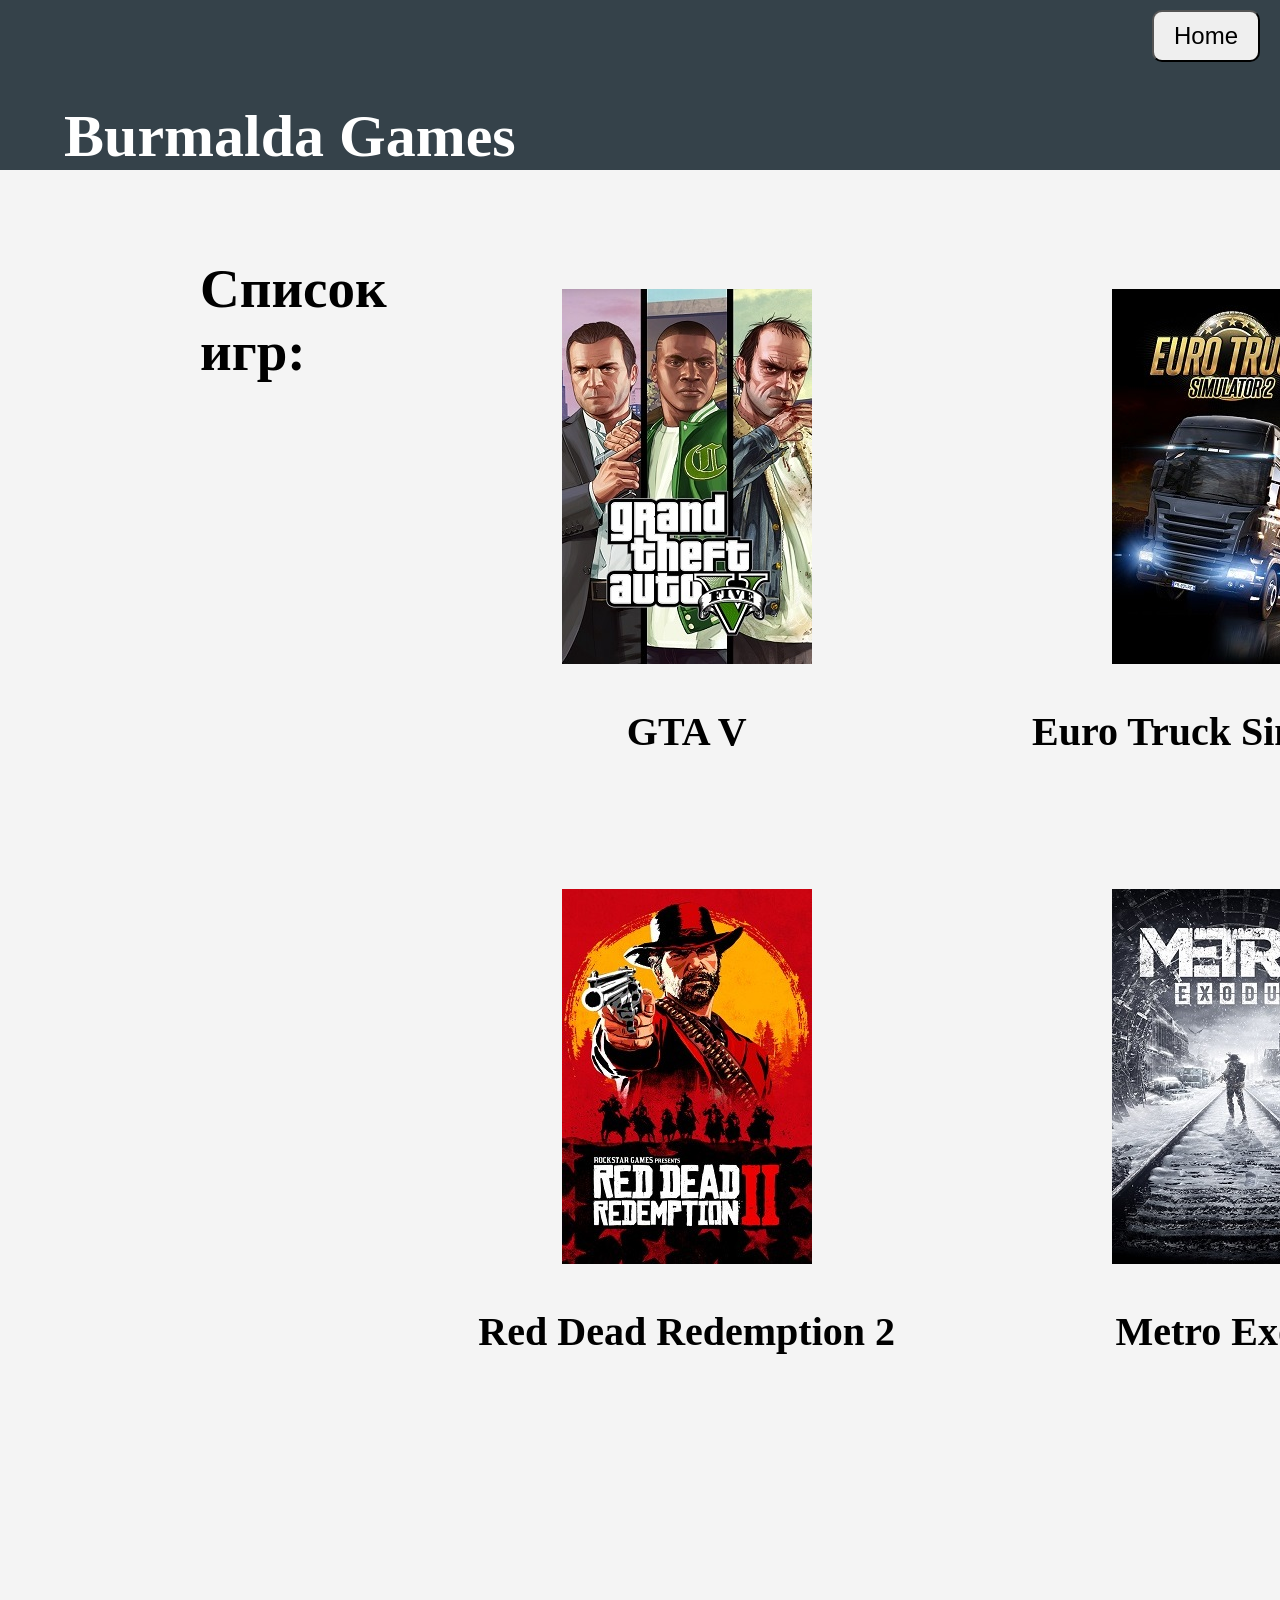
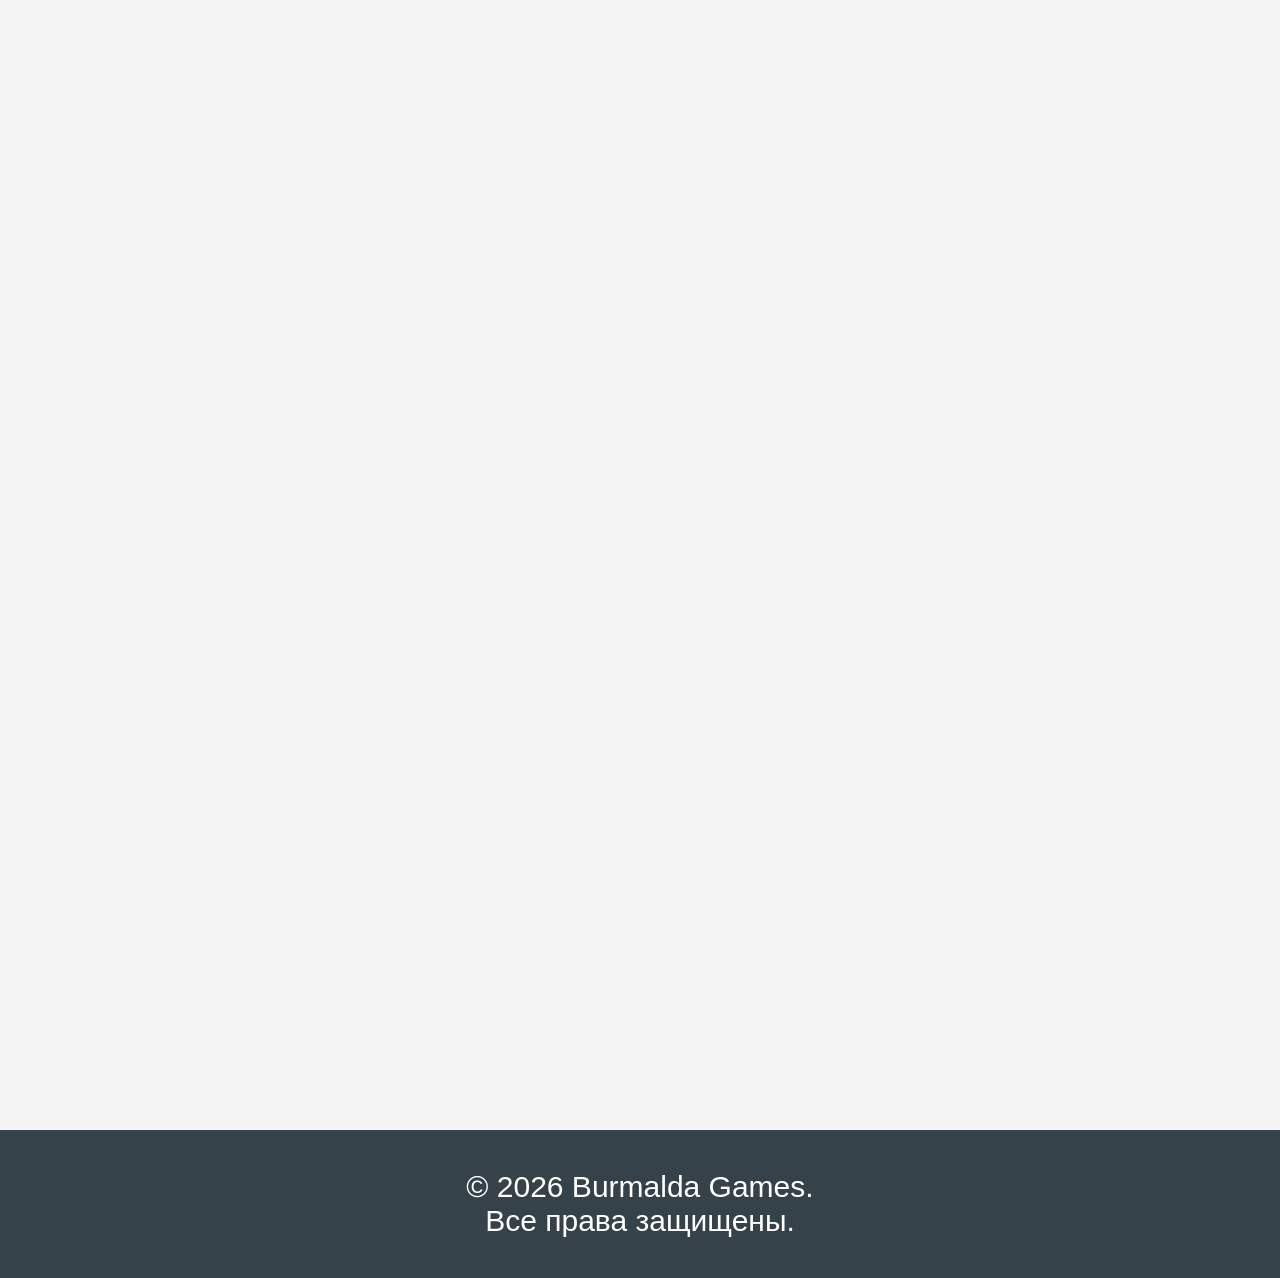
<file: index.html>
<!DOCTYPE html>
<html lang="en">
<head>
    <meta charset="UTF-8">
    <link rel="stylesheet" href="style.css">
    <meta name="viewport" content="width=device-width, initial-scale=1.0">
    <title>Homepage</title>
</head>
<body>
    <header>
        <button class="home-button">Home</button>
        <h1 class="title">Burmalda Games</h1>
    </header>

    <main>
        <h1 style="font-size: 55px; font-family: 'Times New Roman', Times, serif ;">Список игр:</h1>
        <div class="gta5-stack">
            <div class="gta5-container">
                <a href="gta5.html"><img src="1.jpg" width="250px" height="375px"></a>
                <a href="gta5.html"><h3 class="gtaText"> GTA V</h3></a>
            </div>

            <div class="rdr2-container">
                <a href="rdr2.html"><img src="4.jpg" width="250px" height="375px"></a>
                <a href="rdr2.html"><h3 class="gtaText"> Red Dead Redemption 2</h3></a>
            </div>
        </div>

        <div class="euro-truck-stack">
            <div class="euro-truck-container">
                <a href="euro-truck.html"><img src="3.jpg" width="250px" height="375px"></a>
                <a href="euro-truck.html"><h3 class="gtaText"> Euro Truck Simulator 2</h3></a>
            </div>

            <div class="metro-container">
                <a href="metro.html"><img src="5.jpg" width="250px" height="375px"></a>
                <a href="metro.html"><h3 class="gtaText"> Metro Exodus</h3></a>
            </div>
        </div>

        <div class="sims4-stack">
            <div class="sims4-container">
                <a href="sims4.html"><img src="2.jpg" width="250px" height="375px"></a>
                <a href="sims4.html"><h3 class="gtaText"> The Sims 4</h3></a>
            </div>

            <div class="mafia-container">
                <a href="mafia.html"><img src="6.jpg" width="250px" height="375px"></a>
                <a href="mafia.html"><h3 class="gtaText"> Mafia II</h3></a>
            </div>
        </div>

    </main >
    
    <footer>
        <p>© 2026 Burmalda Games. <br> Все права защищены.</p>
    </footer>

    <script src="script.js"></script>
</body>
</html>
</file>
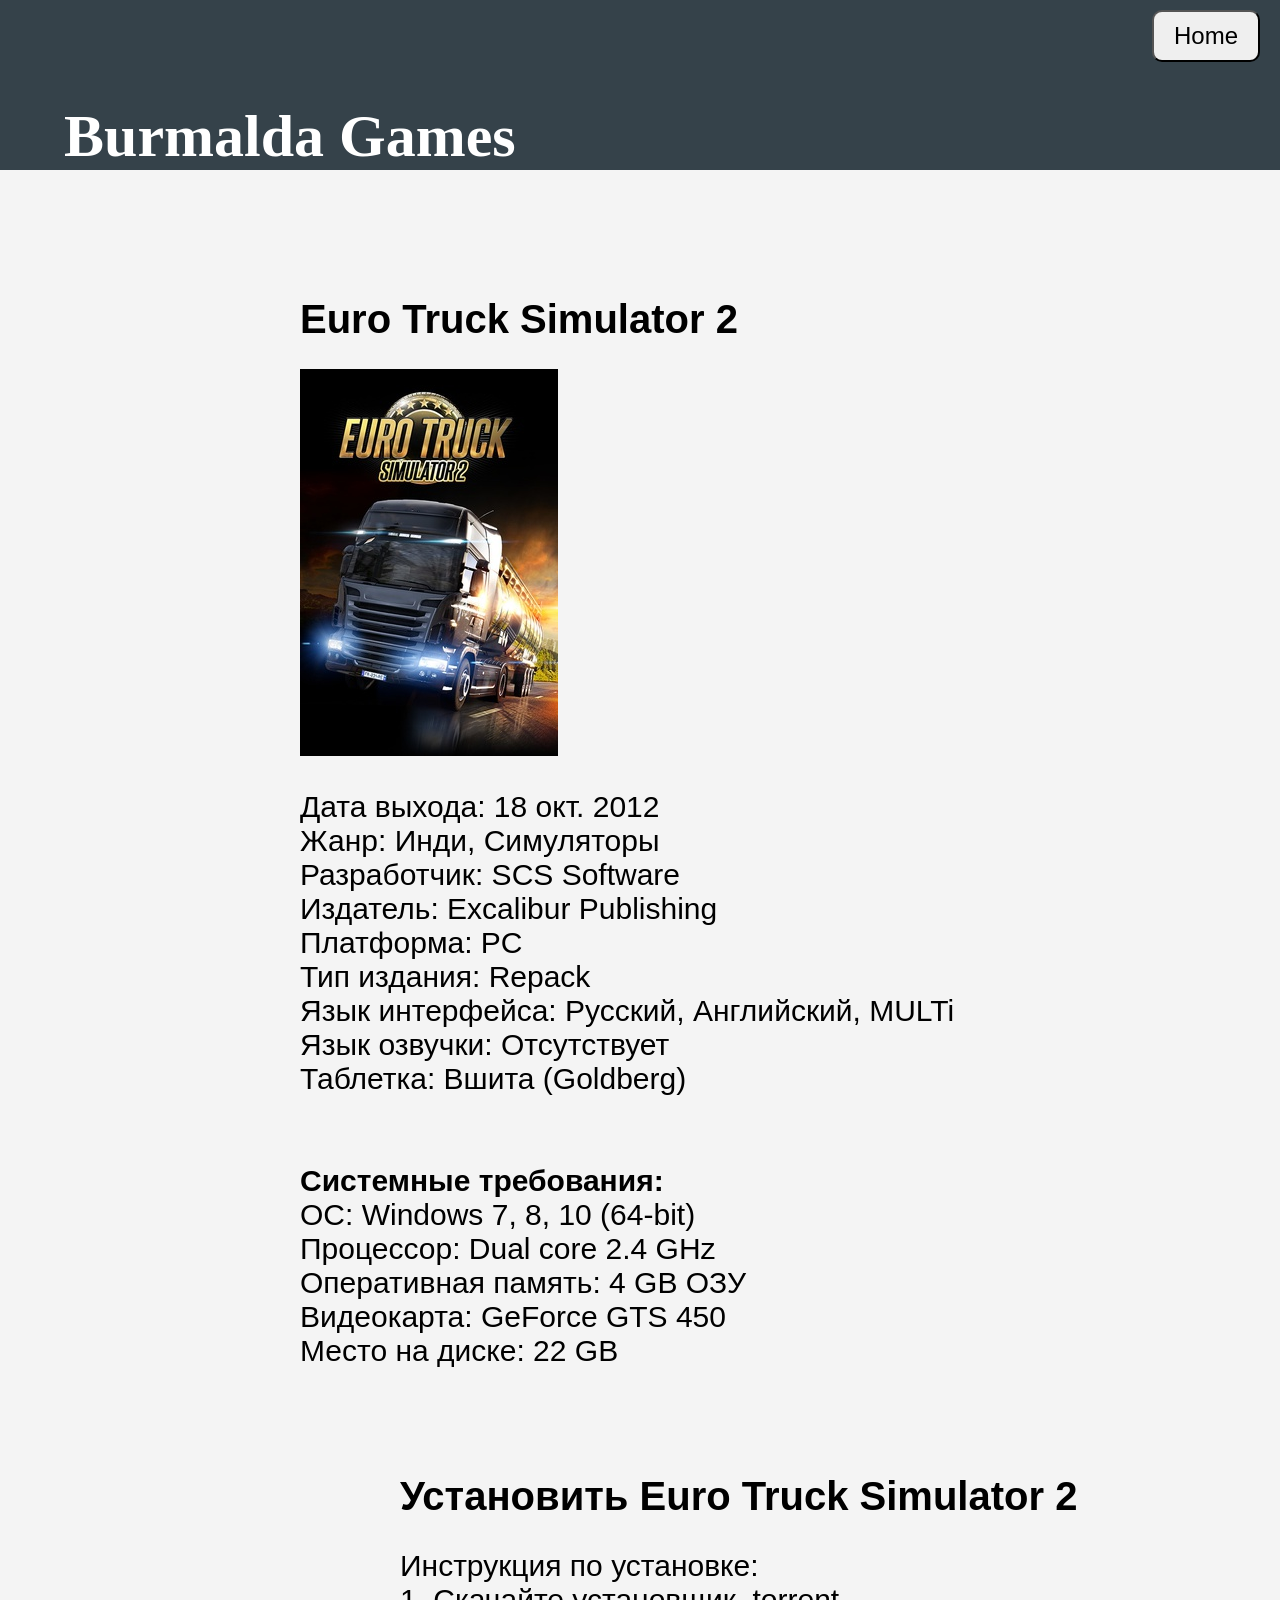
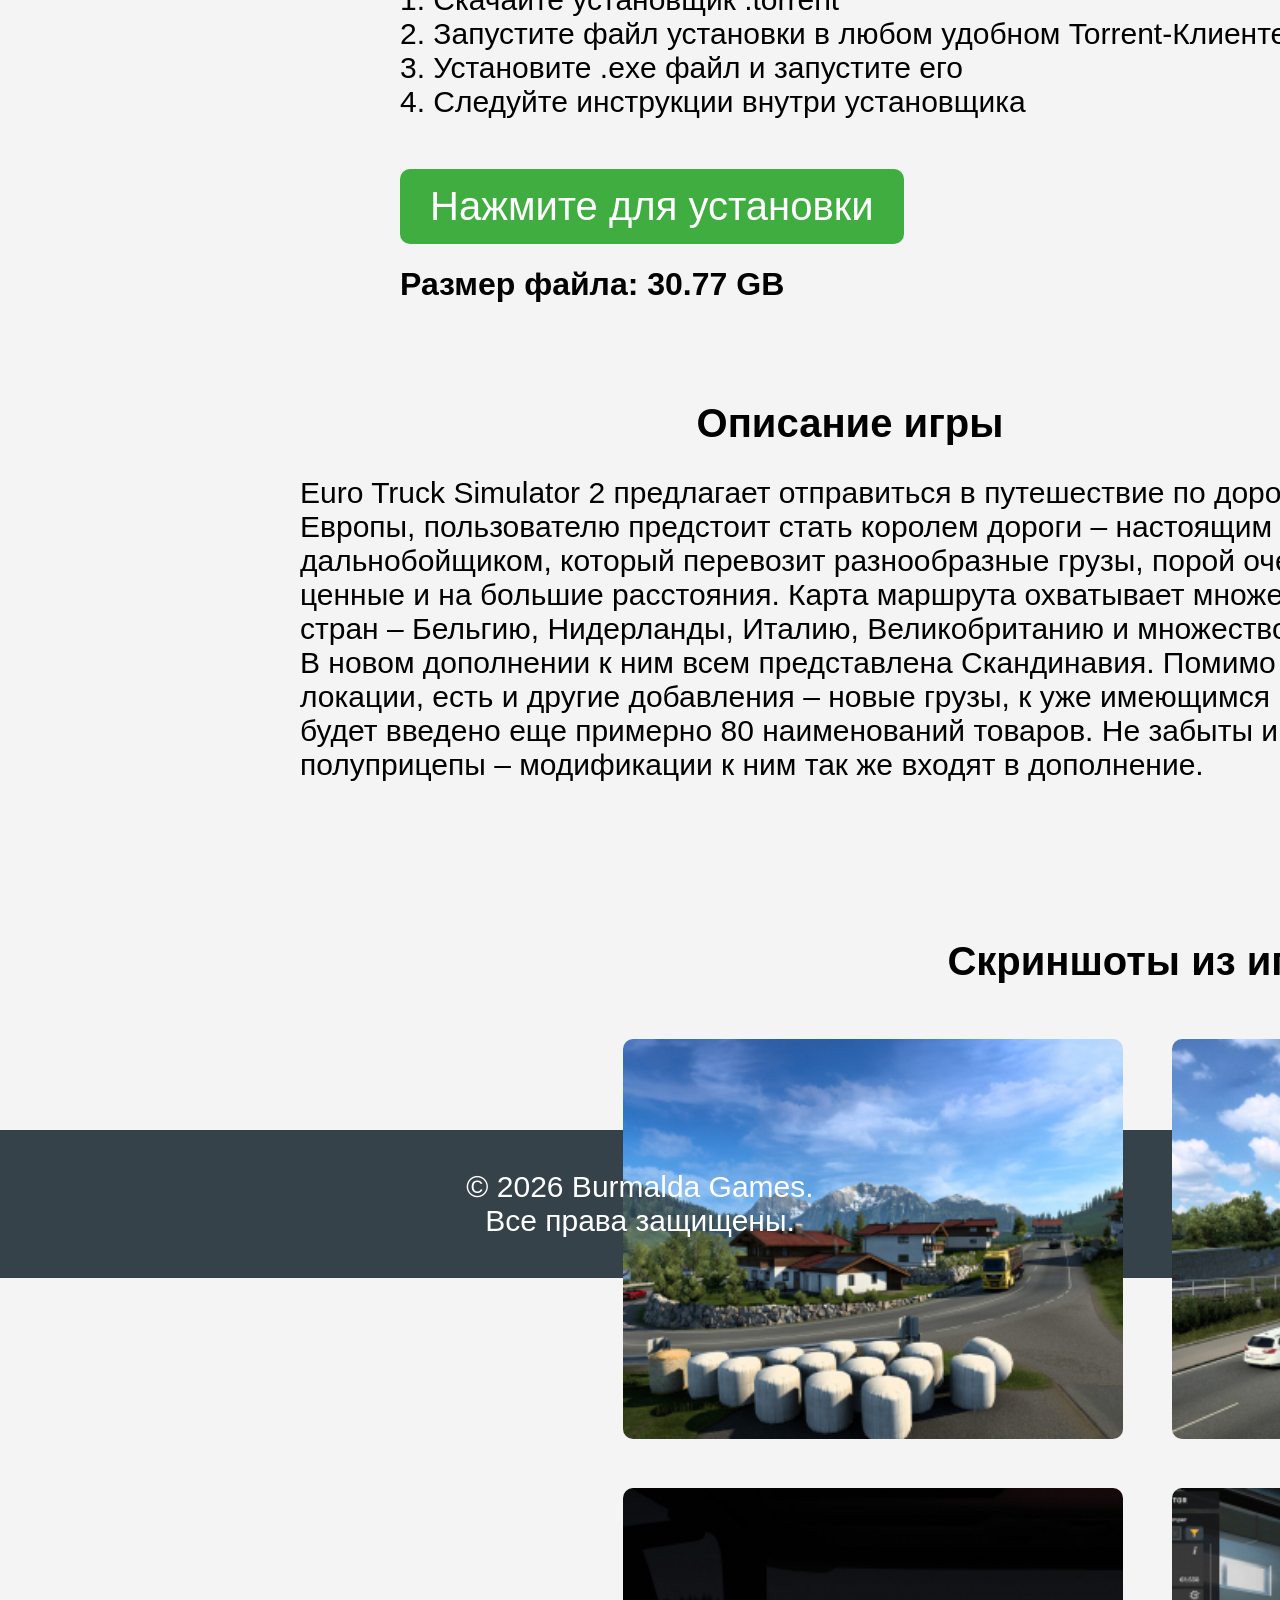
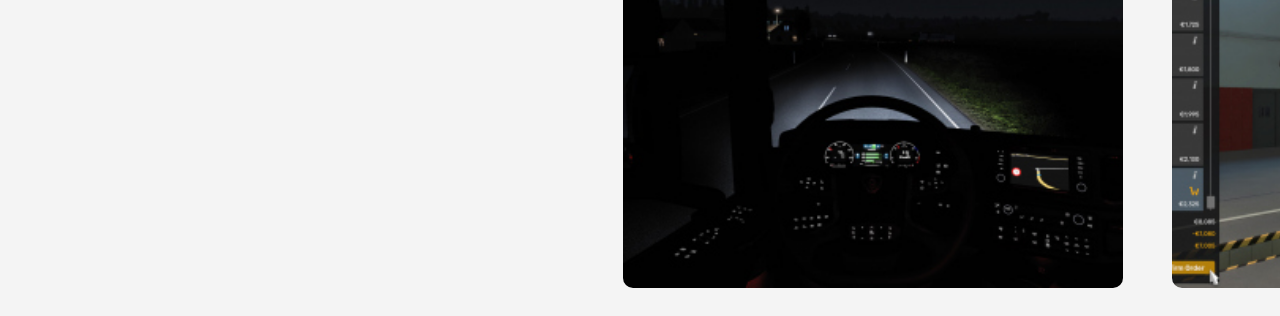
<file: euro-truck.html>
<!DOCTYPE html>
<html lang="en">
<head>
    <meta charset="UTF-8">
    <link rel="stylesheet" href="style.css">
    <meta name="viewport" content="width=device-width, initial-scale=1.0">
    <title>Скачать Euro Truck Simulator 2</title>
</head>
<body>
    <header>
        <a href="index.html"><button class="home-button">Home</button></a>
        <h1 class="title">Burmalda Games</h1>
    </header>

    <main>
          <div class="main-container">
            <div class="pc_info">
                <h1 style="font-size: 40px;">Euro Truck Simulator 2</h1>
                <img src="euro_truck_icon2.jpg">
                <p>Дата выхода: 18 окт. 2012 <br>
Жанр: Инди, Симуляторы<br>
Разработчик: SCS Software<br>
Издатель: Excalibur Publishing<br>
Платформа: PC<br>
Тип издания: Repack<br>
Язык интерфейса: Русский, Английский, MULTi<br>
Язык озвучки: Отсутствует<br>
Таблетка: Вшита (Goldberg)<br>
<br>
<br>
<b>Системные требования: </b><br>
ОС: Windows 7, 8, 10 (64-bit)<br>
Процессор: Dual core 2.4 GHz<br>
Оперативная память: 4 GB ОЗУ<br>
Видеокарта: GeForce GTS 450<br>
Место на диске: 22 GB</p>
            </div>

            <div class="download">
                <h1 style="font-size: 40px;">Установить Euro Truck Simulator 2</h1>
                <p>Инструкция по установке: <br>
                1. Скачайте установщик .torrent <br>
                2. Запустите файл установки в любом удобном Torrent-Клиенте <br>
                3. Установите .exe файл и запустите его<br>
                4. Следуйте инструкции внутри установщика</p>
                <a href="Euro-Truck-Simulator-2.torrent" download><button class="download-button">Нажмите для установки</button></a>
                <h1>Размер файла: 30.77 GB</h1>
            </div>


            <div class="description">
                <h1 style="font-size: 40px; text-align: center;">Описание игры</h1>
                <p>Euro Truck Simulator 2 предлагает отправиться в путешествие по дорогам Европы, пользователю предстоит стать королем дороги – настоящим дальнобойщиком, который перевозит разнообразные грузы, порой очень ценные и на большие расстояния. Карта маршрута охватывает множество стран – Бельгию, Нидерланды, Италию, Великобританию и множество других. В новом дополнении к ним всем представлена Скандинавия. Помимо новой локации, есть и другие добавления – новые грузы, к уже имеющимся в игре, будет введено еще примерно 80 наименований товаров. Не забыты и полуприцепы – модификации к ним так же входят в дополнение.</p> </div>

            <div class="screenshots">
                <h1 style="font-size: 40px; text-align: center;">Скриншоты из игры</h1>
                <table border="0" >
                    <tr align="center">
                        <td><img src="euro-truck1.jpg"></td>
                        
                        <td><img src="euro-truck2.jpg"></td>
                    </tr>
                    <tr align="center">
                        <td><img src="euro-truck3.jpg"></td>
                       
                        <td><img src="euro-truck4.jpg"></td>

                    </tr>
                </table>
            </div>
          </div>

    </main >
    
    <footer>
        <p>© 2026 Burmalda Games. <br> Все права защищены.</p>
    </footer>
    <script src="script.js"></script>
</body>
</html>
</file>
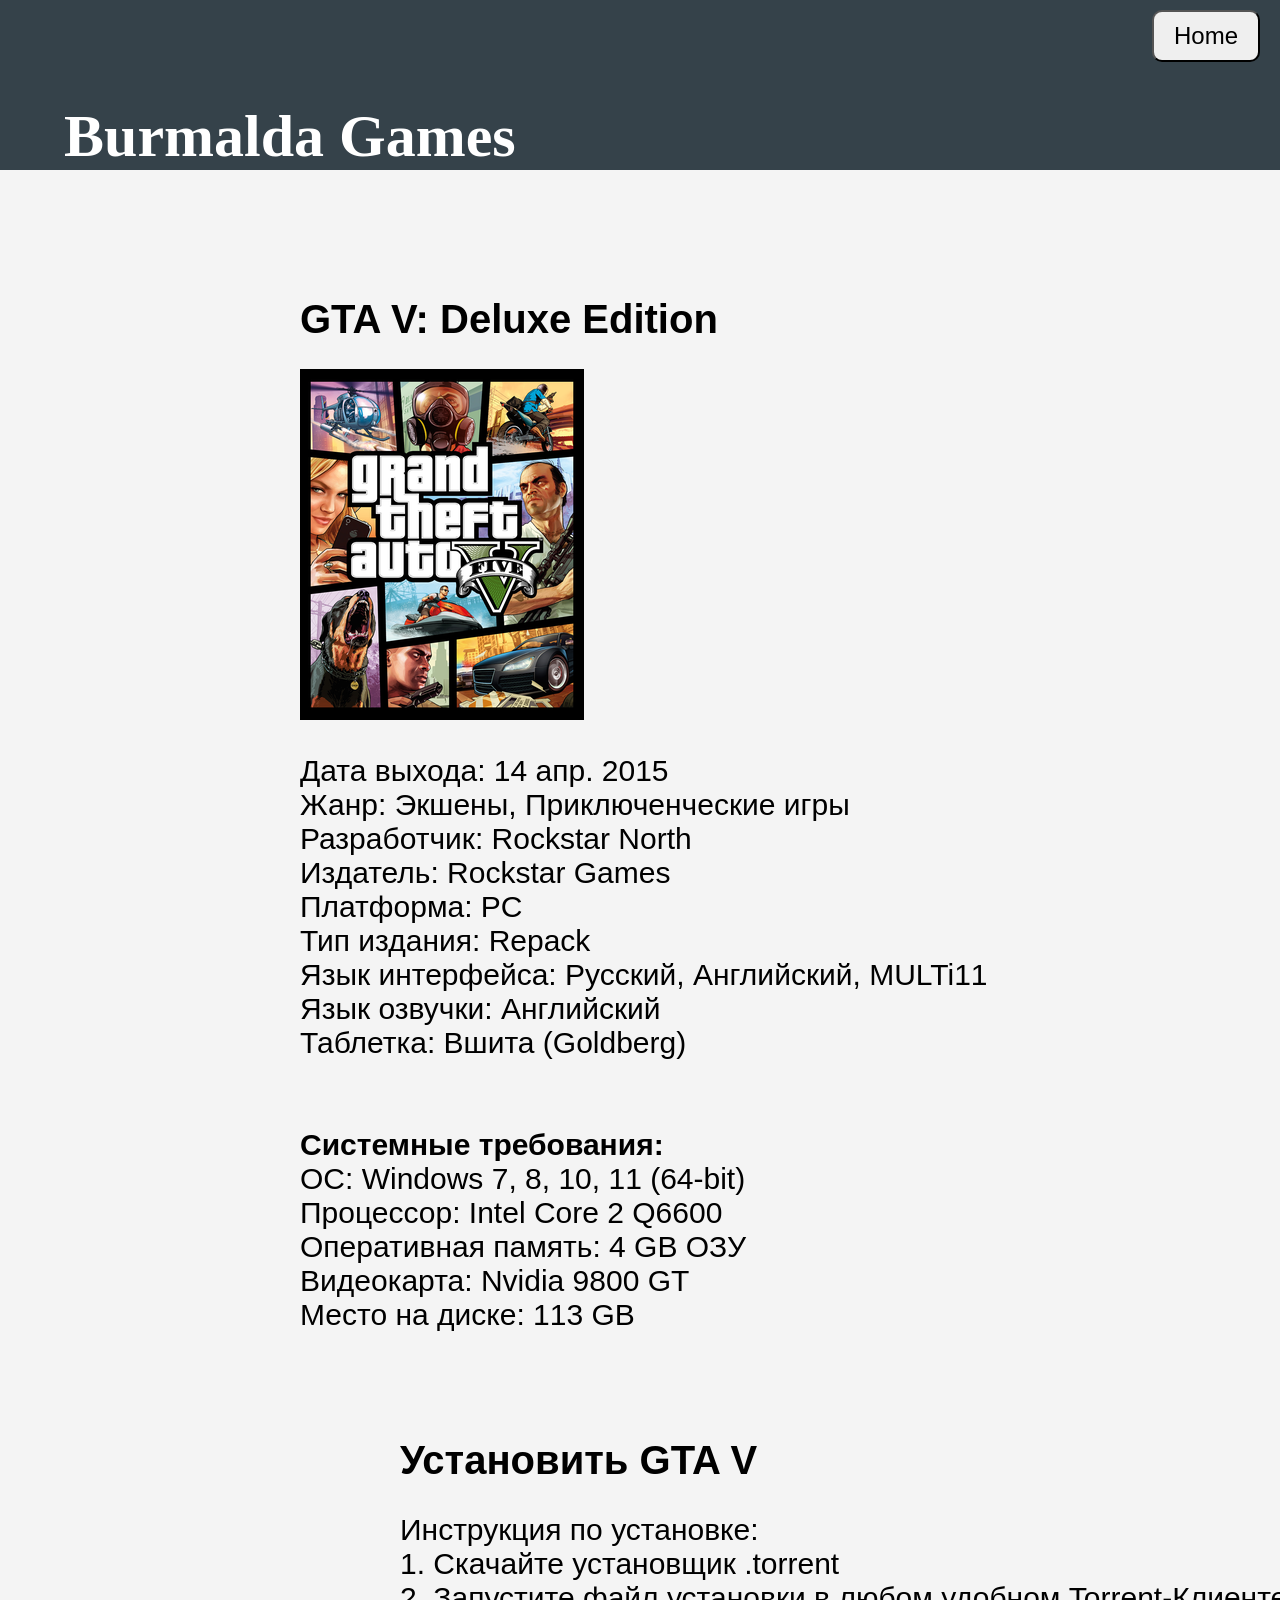
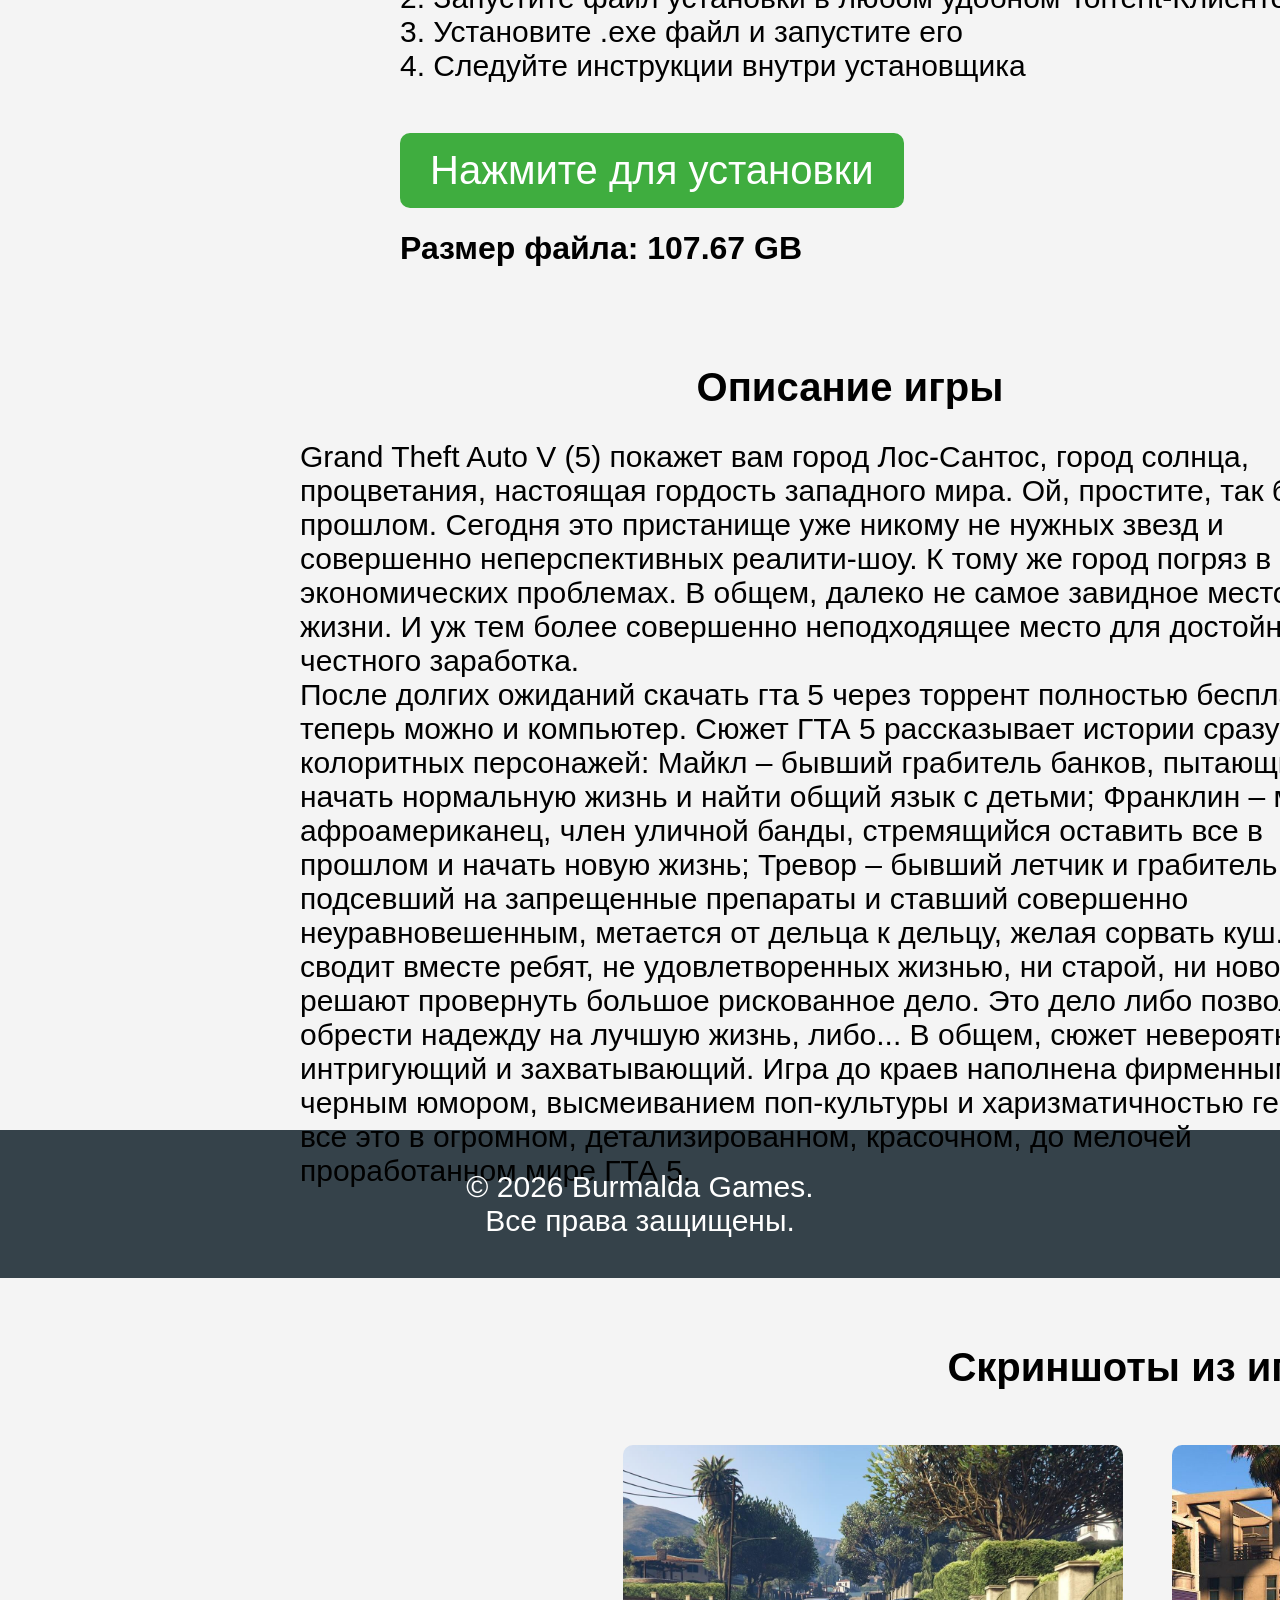
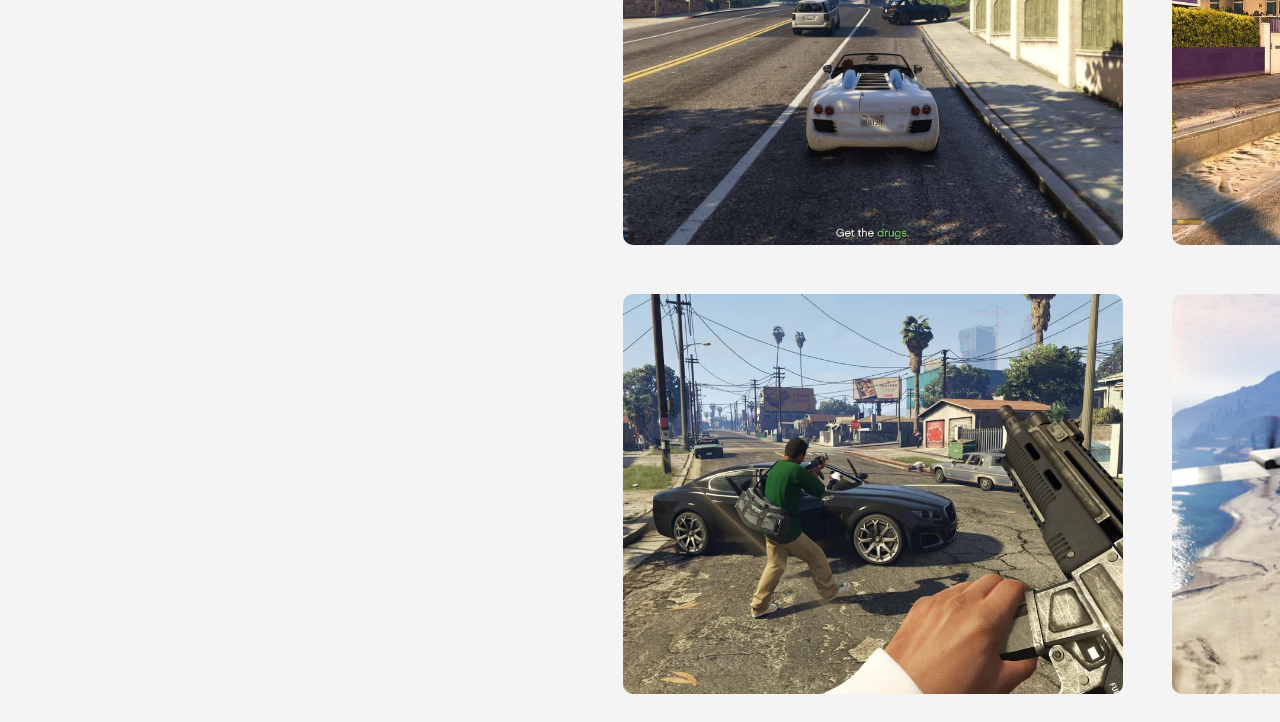
<file: gta5.html>
<!DOCTYPE html>
<html lang="en">
<head>
    <meta charset="UTF-8">
    <link rel="stylesheet" href="style.css">
    <meta name="viewport" content="width=device-width, initial-scale=1.0">
    <title>Скачать GTA V</title>
</head>
<body>
    <header>
        <a href="index.html"><button class="home-button">Home</button></a>
        <h1 class="title">Burmalda Games</h1>
    </header>

    <main>
          <div class="main-container">
            <div class="pc_info">
                <h1 style="font-size: 40px;">GTA V: Deluxe Edition</h1>
                <img src="gta5_icon.png">
                <p>Дата выхода: 14 апр. 2015 <br>
Жанр: Экшены, Приключенческие игры <br>
Разработчик: Rockstar North <br>
Издатель: Rockstar Games <br>
Платформа: PC <br>
Тип издания: Repack <br>
Язык интерфейса: Русский, Английский, MULTi11 <br>
Язык озвучки: Английский <br>
Таблетка: Вшита (Goldberg) <br>
<br>
<br>
<b>Системные требования: </b><br> 
ОС: Windows 7, 8, 10, 11 (64-bit)<br> 
Процессор: Intel Core 2 Q6600<br> 
Оперативная память: 4 GB ОЗУ<br> 
Видеокарта: Nvidia 9800 GT<br>
Место на диске: 113 GB</p>
            </div>

            <div class="download">
                <h1 style="font-size: 40px;">Установить GTA V</h1>
                <p>Инструкция по установке: <br>
                1. Скачайте установщик .torrent <br>
                2. Запустите файл установки в любом удобном Torrent-Клиенте <br>
                3. Установите .exe файл и запустите его<br>
                4. Следуйте инструкции внутри установщика</p>
                <a href="Grand-Theft-Auto-V.torrent" download><button class="download-button">Нажмите для установки</button></a>
                <h1>Размер файла: 107.67 GB</h1>
            </div>


            <div class="description">
                <h1 style="font-size: 40px; text-align: center;">Описание игры</h1>
                <p>Grand Theft Auto V (5) покажет вам город Лос-Сантос, город солнца, процветания, настоящая гордость западного мира. Ой, простите, так было в прошлом. Сегодня это пристанище уже никому не нужных звезд и совершенно неперспективных реалити-шоу. К тому же город погряз в экономических проблемах. В общем, далеко не самое завидное место для жизни. И уж тем более совершенно неподходящее место для достойного честного заработка. <br>

После долгих ожиданий скачать гта 5 через торрент полностью бесплатно теперь можно и компьютер. Сюжет ГТА 5 рассказывает истории сразу трех колоритных персонажей: Майкл – бывший грабитель банков, пытающийся начать нормальную жизнь и найти общий язык с детьми; Франклин – молодой афроамериканец, член уличной банды, стремящийся оставить все в прошлом и начать новую жизнь; Тревор – бывший летчик и грабитель, подсевший на запрещенные препараты и ставший совершенно неуравновешенным, метается от дельца к дельцу, желая сорвать куш.

Судьба сводит вместе ребят, не удовлетворенных жизнью, ни старой, ни новой, и они решают провернуть большое рискованное дело. Это дело либо позволит им обрести надежду на лучшую жизнь, либо... В общем, сюжет невероятно интригующий и захватывающий. Игра до краев наполнена фирменным черным юмором, высмеиванием поп-культуры и харизматичностью героев. И все это в огромном, детализированном, красочном, до мелочей проработанном мире ГТА 5.</p>
            </div>

            <div class="screenshots">
                <h1 style="font-size: 40px; text-align: center;">Скриншоты из игры</h1>
                <table border="0" >
                    <tr align="center">
                        <td><img src="gta_gameplay1.jpg"></td>
                        
                        <td><img src="gta_gameplay2.jpg"></td>
                    </tr>
                    <tr align="center">
                        <td><img src="gta_gameplay3.jpg"></td>
                       
                        <td><img src="gta_gameplay4.jpg"></td>

                    </tr>
                </table>
            </div>
          </div>

    </main >
    
    <footer>
        <p>© 2026 Burmalda Games. <br> Все права защищены.</p>
    </footer>
    <script src="script.js"></script>
</body>
</html>
</file>
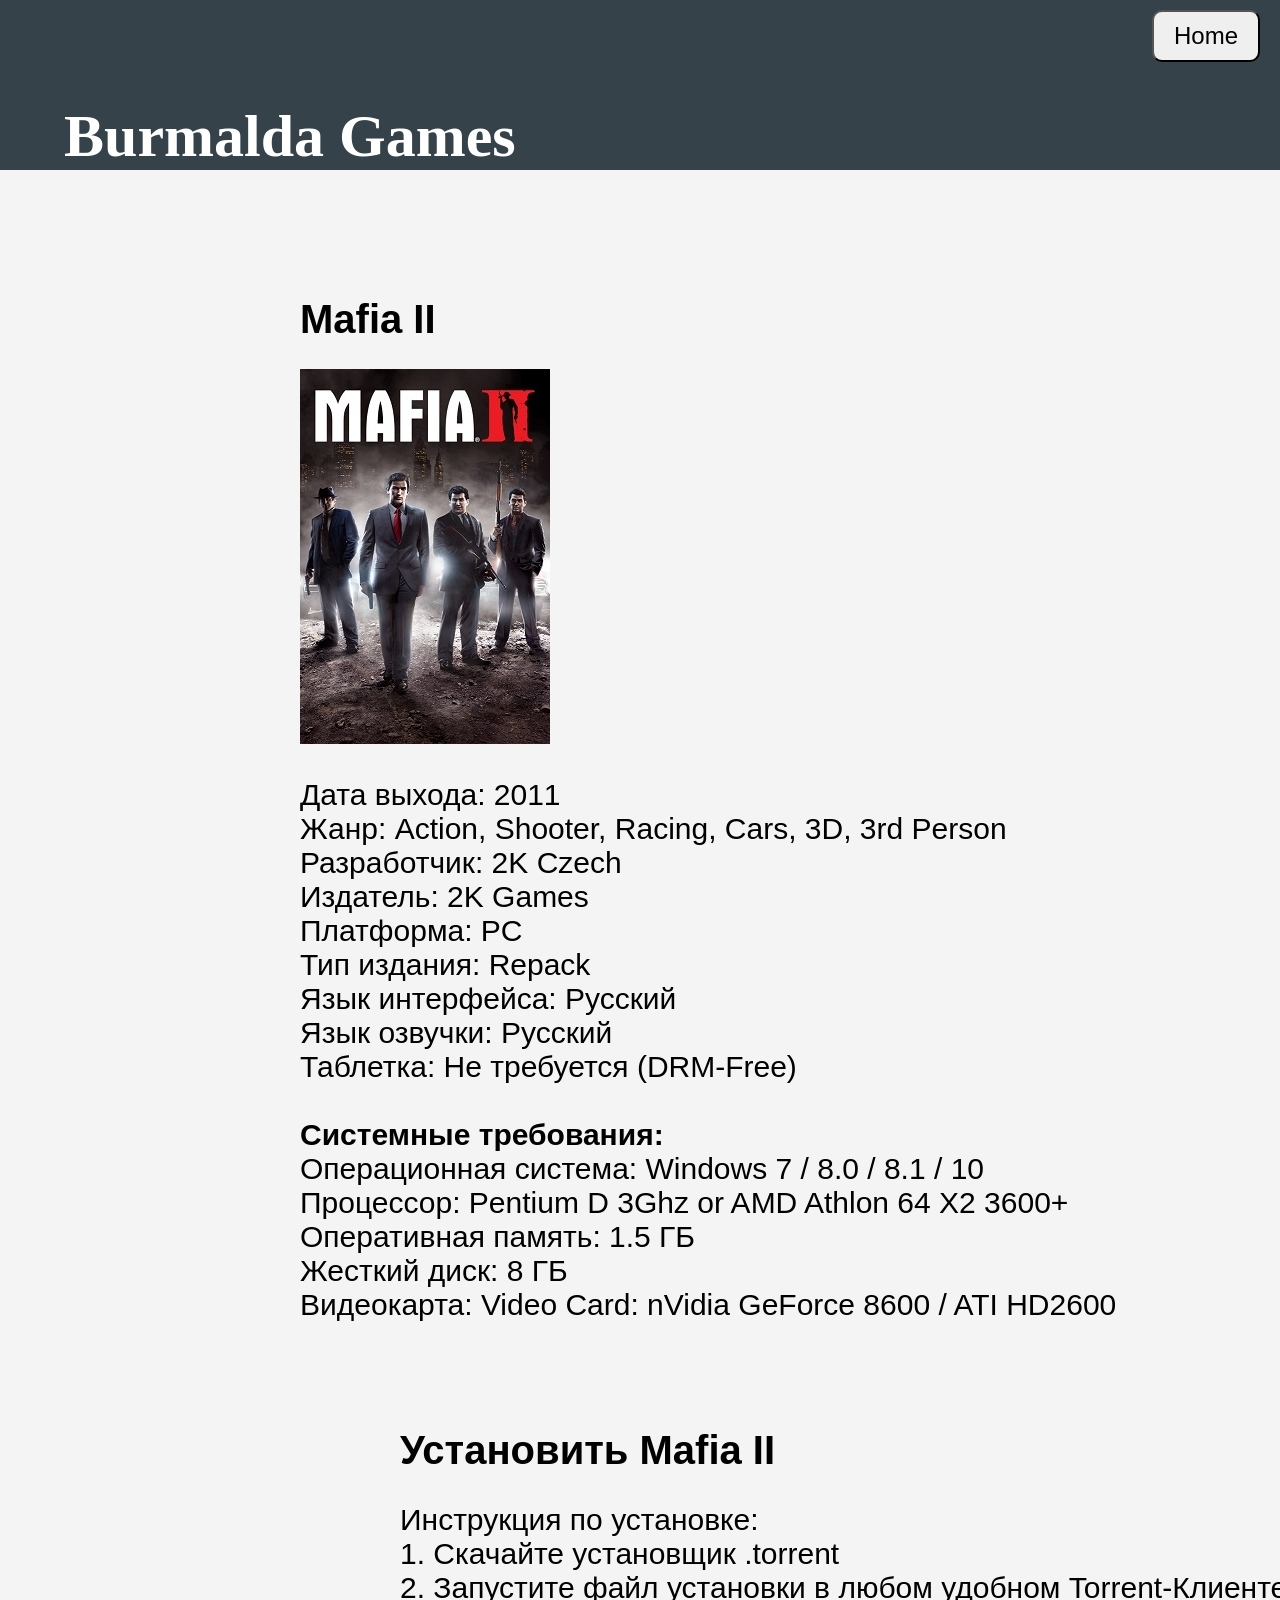
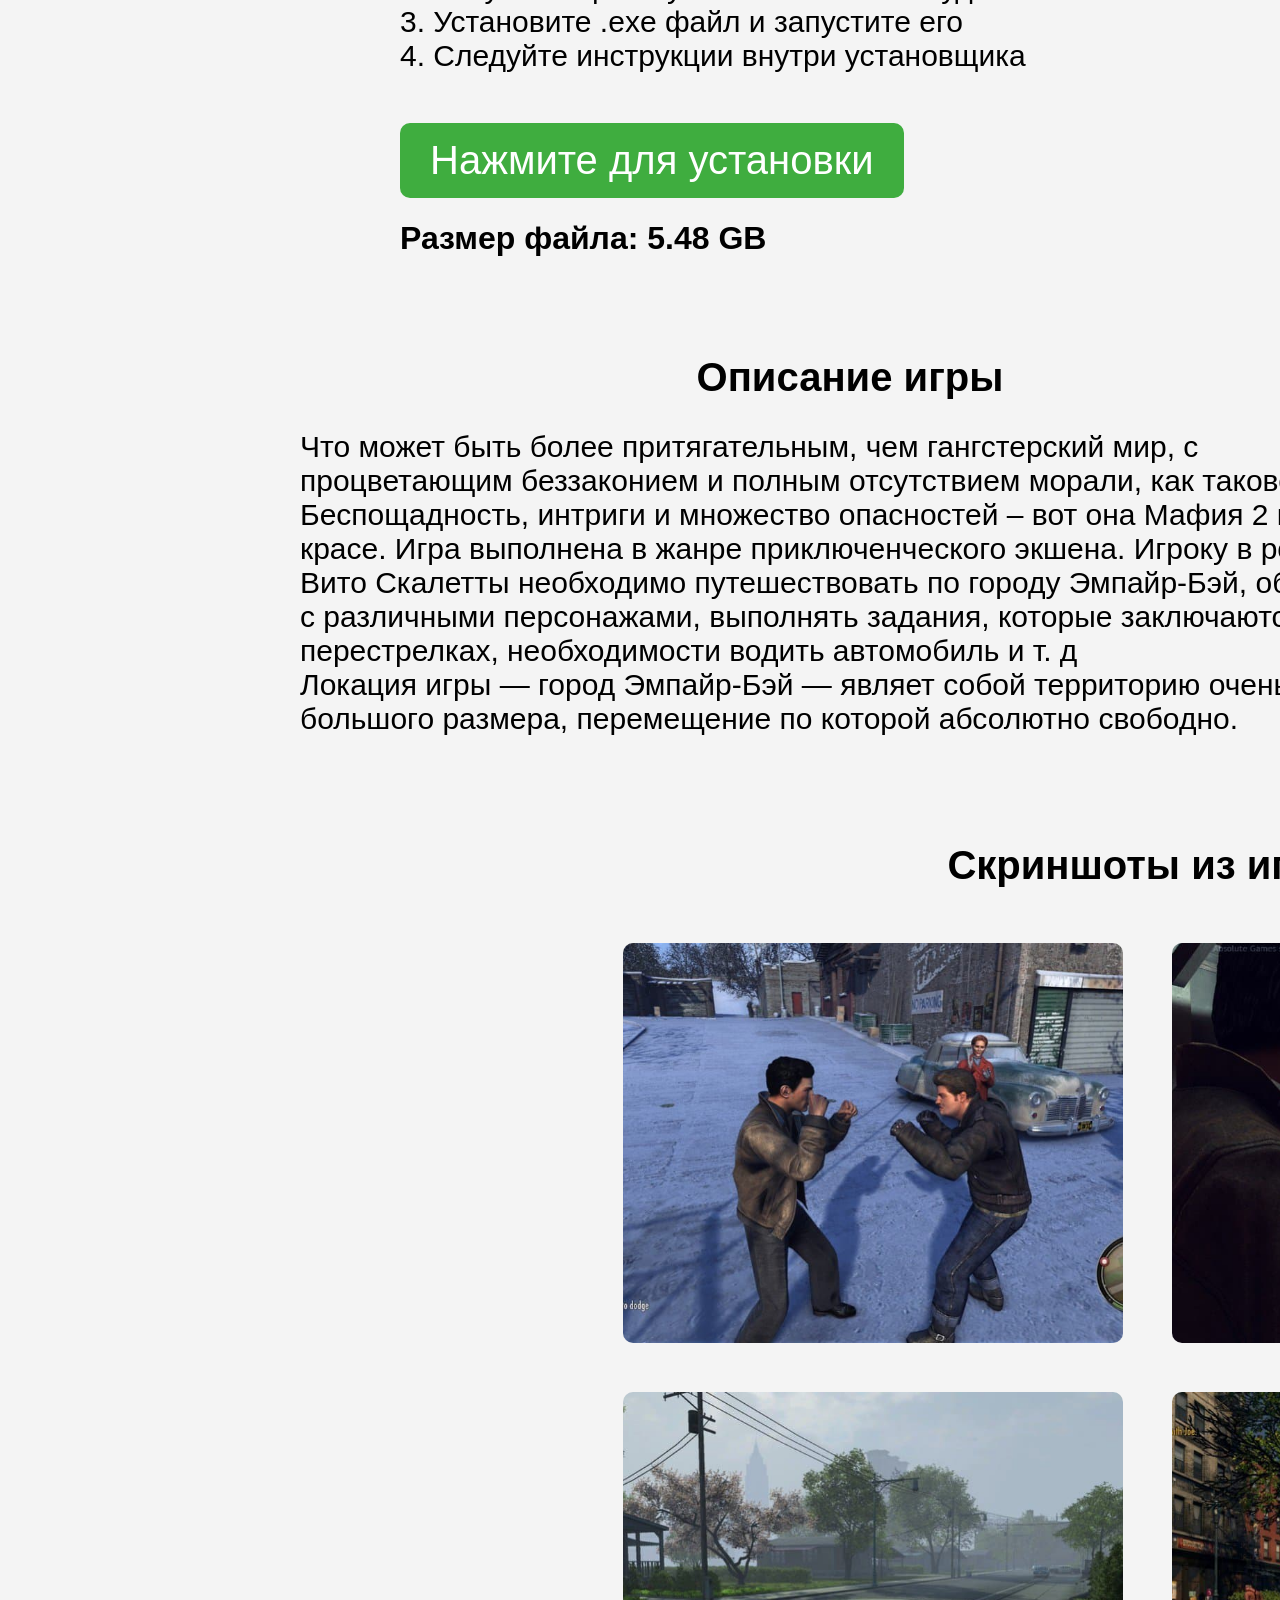
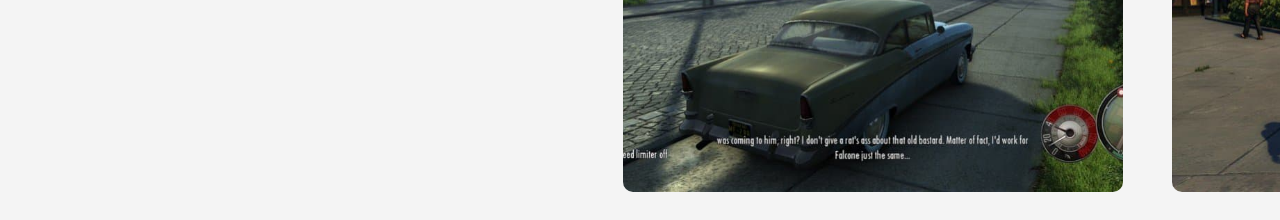
<file: mafia.html>
<!DOCTYPE html>
<html lang="en">
<head>
    <meta charset="UTF-8">
    <link rel="stylesheet" href="style.css">
    <meta name="viewport" content="width=device-width, initial-scale=1.0">
    <title>Скачать Mafia II</title>
</head>
<body>
    <header>
        <a href="index.html"><button class="home-button">Home</button></a>
        <h1 class="title">Burmalda Games</h1>
    </header>

    <main>
          <div class="main-container">
            <div class="pc_info">
                <h1 style="font-size: 40px;">Mafia II</h1>
                <img src="6.jpg">
                <p>Дата выхода: 2011 <br>
Жанр: Action, Shooter, Racing, Cars, 3D, 3rd Person<br>
Разработчик: 2K Czech<br>
Издатель: 2K Games<br>
Платформа: PC<br>
Тип издания: Repack<br>
Язык интерфейса: Русский<br>
Язык озвучки: Русский<br>
Таблетка: Не требуется (DRM-Free)<br>
<br>
<b>Системные требования:</b><br>
Операционная система: Windows 7 / 8.0 / 8.1 / 10<br>
Процессор: Pentium D 3Ghz or AMD Athlon 64 X2 3600+<br>
Оперативная память: 1.5 ГБ<br>
Жесткий диск: 8 ГБ<br>
Видеокарта: Video Card: nVidia GeForce 8600 / ATI HD2600 </p>

            </div>

            <div class="download">
                <h1 style="font-size: 40px;">Установить Mafia II</h1>
                <p>Инструкция по установке: <br>
                1. Скачайте установщик .torrent <br>
                2. Запустите файл установки в любом удобном Torrent-Клиенте <br>
                3. Установите .exe файл и запустите его<br>
                4. Следуйте инструкции внутри установщика</p>
                <a href="Mafia-II.torrent" download><button class="download-button">Нажмите для установки</button></a>
                <h1>Размер файла: 5.48 GB</h1>
            </div>


            <div class="description">
                <h1 style="font-size: 40px; text-align: center;">Описание игры</h1>
                <p>Что может быть более притягательным, чем гангстерский мир, с процветающим беззаконием и полным отсутствием морали, как таковой? Беспощадность, интриги и множество опасностей – вот она Мафия 2 во всей красе. 
                     Игра выполнена в жанре приключенческого экшена. Игроку в роли Вито Скалетты необходимо путешествовать по городу Эмпайр-Бэй, общаться с различными персонажами, выполнять задания, которые заключаются в перестрелках, необходимости водить автомобиль и т. д
                     <br> Локация игры — город Эмпайр-Бэй — являет собой территорию очень большого размера, перемещение по которой абсолютно свободно.
                </p>

            <div class="screenshots">
                <h1 style="font-size: 40px; text-align: center;">Скриншоты из игры</h1>
                <table border="0" >
                    <tr align="center">
                        <td><img src="mafia1.jpg"></td>
                        
                        <td><img src="mafia2.jpg"></td>
                    </tr>
                    <tr align="center">
                        <td><img src="mafia3.jpg"></td>
                       
                        <td><img src="mafia4.jpg"></td>

                    </tr>
                </table>
            </div>
          </div>

    </main >
    
    <!-- <footer>
        <p>© 2026 Burmalda Games. <br> Все права защищены.</p>
    </footer> -->
    <script src="script.js"></script>
</body>
</html>
</file>
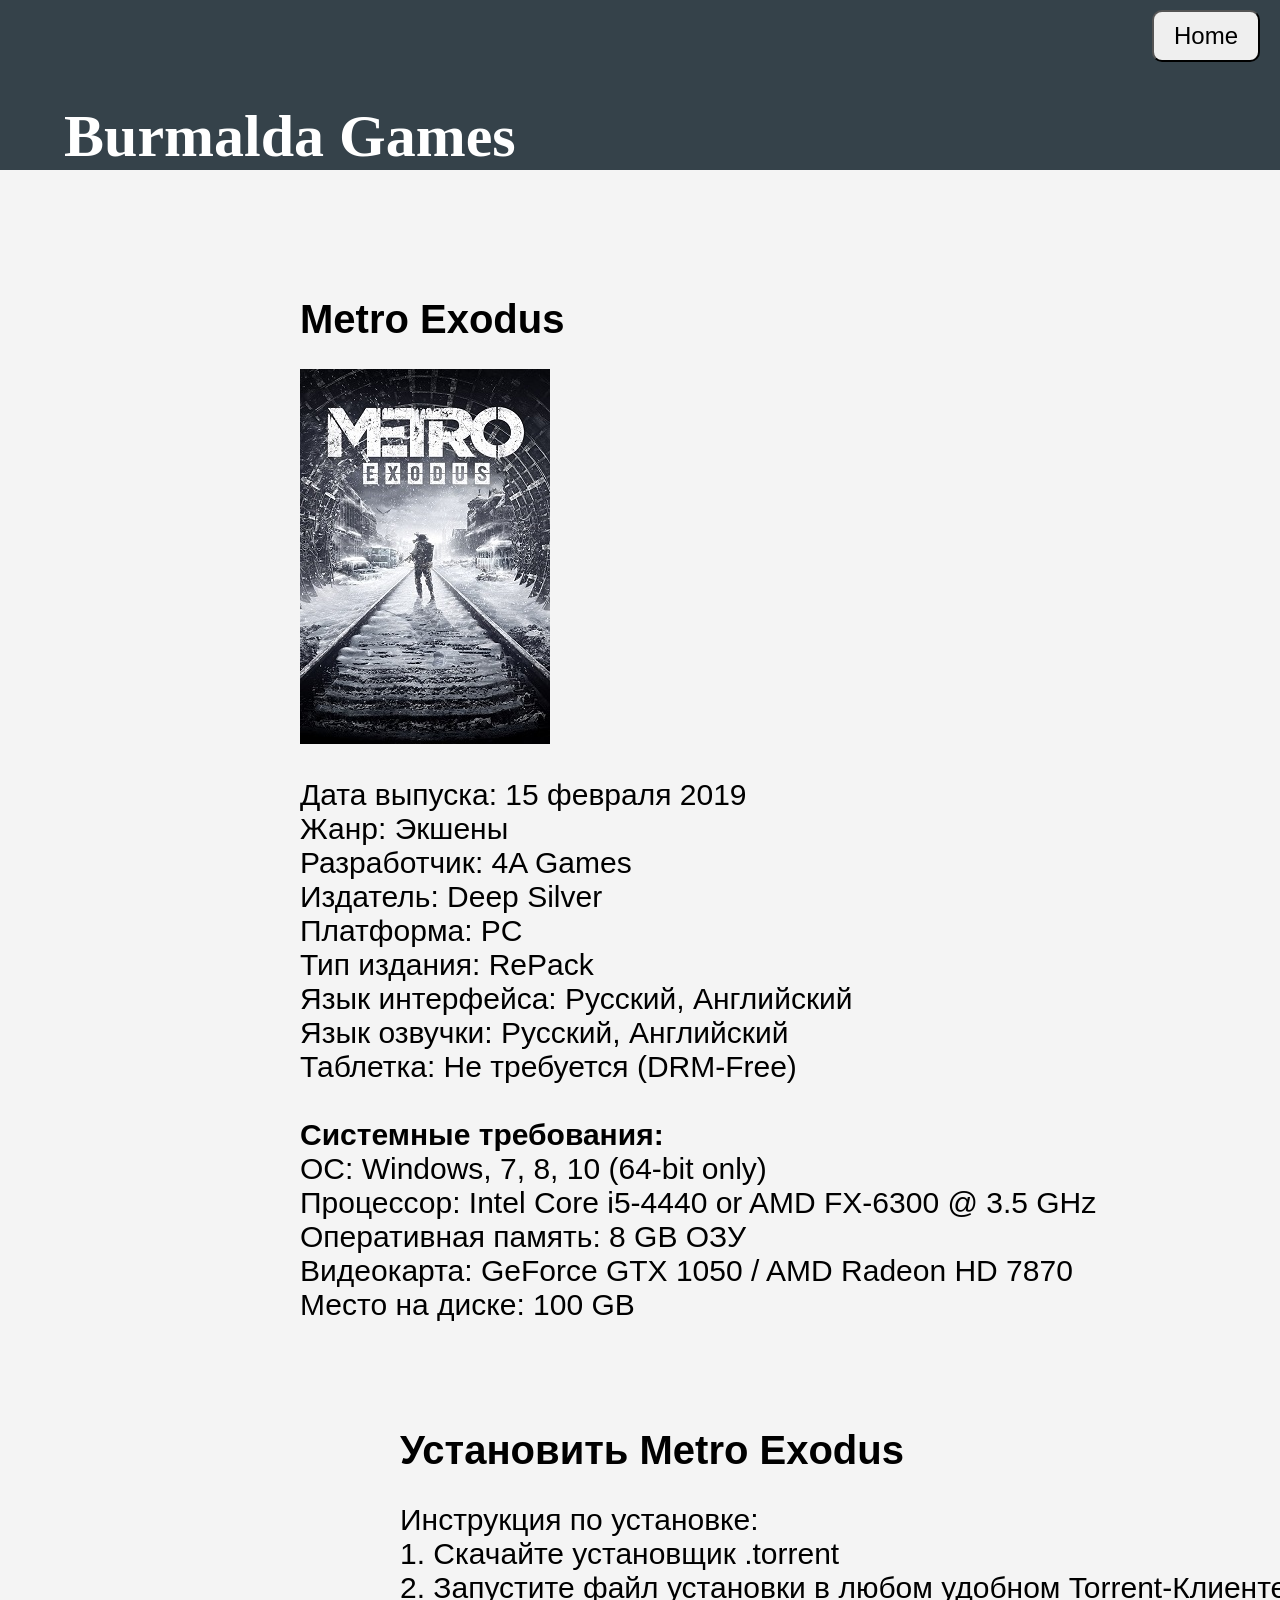
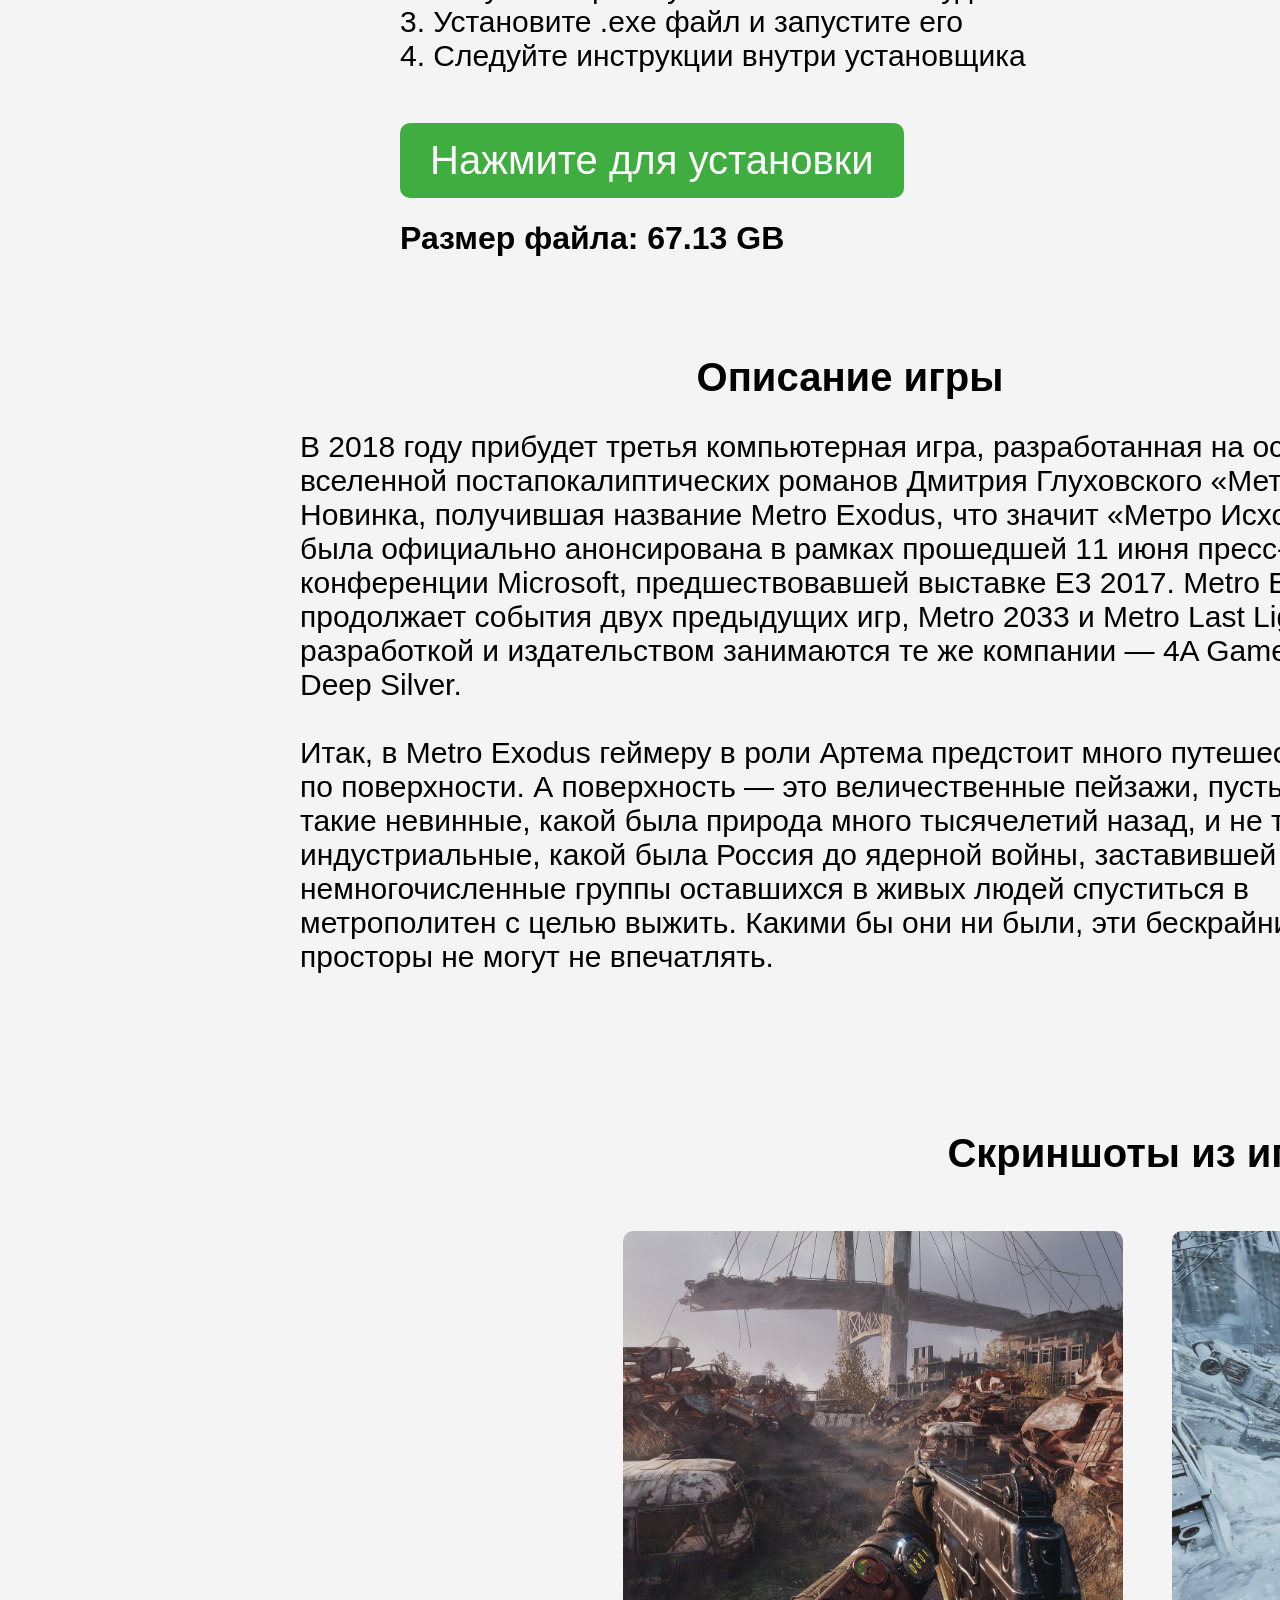
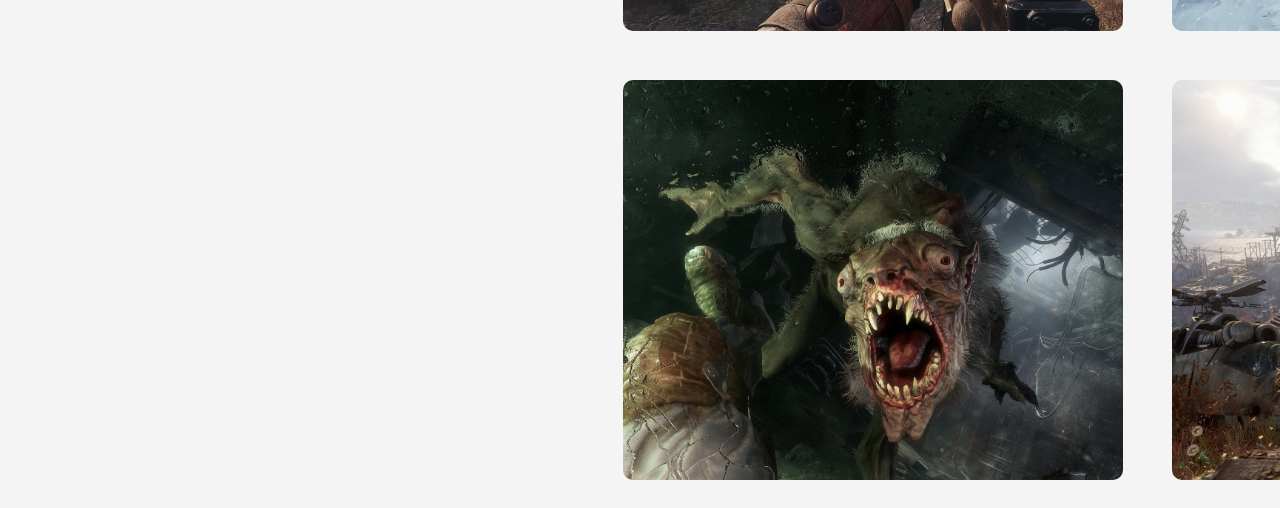
<file: metro.html>
<!DOCTYPE html>
<html lang="en">
<head>
    <meta charset="UTF-8">
    <link rel="stylesheet" href="style.css">
    <meta name="viewport" content="width=device-width, initial-scale=1.0">
    <title>Скачать Metro Exodus</title>
</head>
<body>
    <header>
        <a href="index.html"><button class="home-button">Home</button></a>
        <h1 class="title">Burmalda Games</h1>
    </header>

    <main>
          <div class="main-container">
            <div class="pc_info">
                <h1 style="font-size: 40px;">Metro Exodus</h1>
                <img src="5.jpg">
                <p>Дата выпуска: 15 февраля 2019<br>
Жанр: Экшены<br>
Разработчик: 4A Games<br>
Издатель: Deep Silver<br>
Платформа: PC<br>
Тип издания: RePack<br>
Язык интерфейса: Русский, Английский<br>
Язык озвучки: Русский, Английский<br>
Таблетка: Не требуется (DRM-Free)<br>
<br>
<b>Системные требования:</b><br>
ОС: Windows, 7, 8, 10 (64-bit only)<br>
Процессор: Intel Core i5-4440 or AMD FX-6300 @ 3.5 GHz<br>
Оперативная память: 8 GB ОЗУ<br>
Видеокарта: GeForce GTX 1050 / AMD Radeon HD 7870<br>
Место на диске: 100 GB </p>

            </div>

            <div class="download">
                <h1 style="font-size: 40px;">Установить Metro Exodus</h1>
                <p>Инструкция по установке: <br>
                1. Скачайте установщик .torrent <br>
                2. Запустите файл установки в любом удобном Torrent-Клиенте <br>
                3. Установите .exe файл и запустите его<br>
                4. Следуйте инструкции внутри установщика</p>
                <a href="Metro-Exodus.torrent" download><button class="download-button">Нажмите для установки</button></a>
                <h1>Размер файла: 67.13 GB</h1>
            </div>


            <div class="description">
                <h1 style="font-size: 40px; text-align: center;">Описание игры</h1>
                <p>В 2018 году прибудет третья компьютерная игра, разработанная на основе вселенной постапокалиптических романов Дмитрия Глуховского «Метро». Новинка, получившая название Metro Exodus, что значит «Метро Исход», была официально анонсирована в рамках прошедшей 11 июня пресс-конференции Microsoft, предшествовавшей выставке E3 2017. Metro Exodus продолжает события двух предыдущих игр, Metro 2033 и Metro Last Light, ее разработкой и издательством занимаются те же компании — 4A Games и Deep Silver.
                    <br> <br> Итак, в Metro Exodus геймеру в роли Артема предстоит много путешествовать по поверхности. А поверхность — это величественные пейзажи, пусть и не такие невинные, какой была природа много тысячелетий назад, и не такие индустриальные, какой была Россия до ядерной войны, заставившей немногочисленные группы оставшихся в живых людей спуститься в метрополитен с целью выжить. Какими бы они ни были, эти бескрайние просторы не могут не впечатлять. </p>
            </div>

            <div class="screenshots">
                <h1 style="font-size: 40px; text-align: center;">Скриншоты из игры</h1>
                <table border="0" >
                    <tr align="center">
                        <td><img src="metro1.jpg"></td>
                        
                        <td><img src="metro2.jpg"></td>
                    </tr>
                    <tr align="center">
                        <td><img src="metro3.jpg"></td>
                       
                        <td><img src="metro4.jpg"></td>

                    </tr>
                </table>
            </div>
          </div>

    </main >
    
    <!-- <footer>
        <p>© 2026 Burmalda Games. <br> Все права защищены.</p>
    </footer> -->
    <script src="script.js"></script>
</body>
</html>
</file>
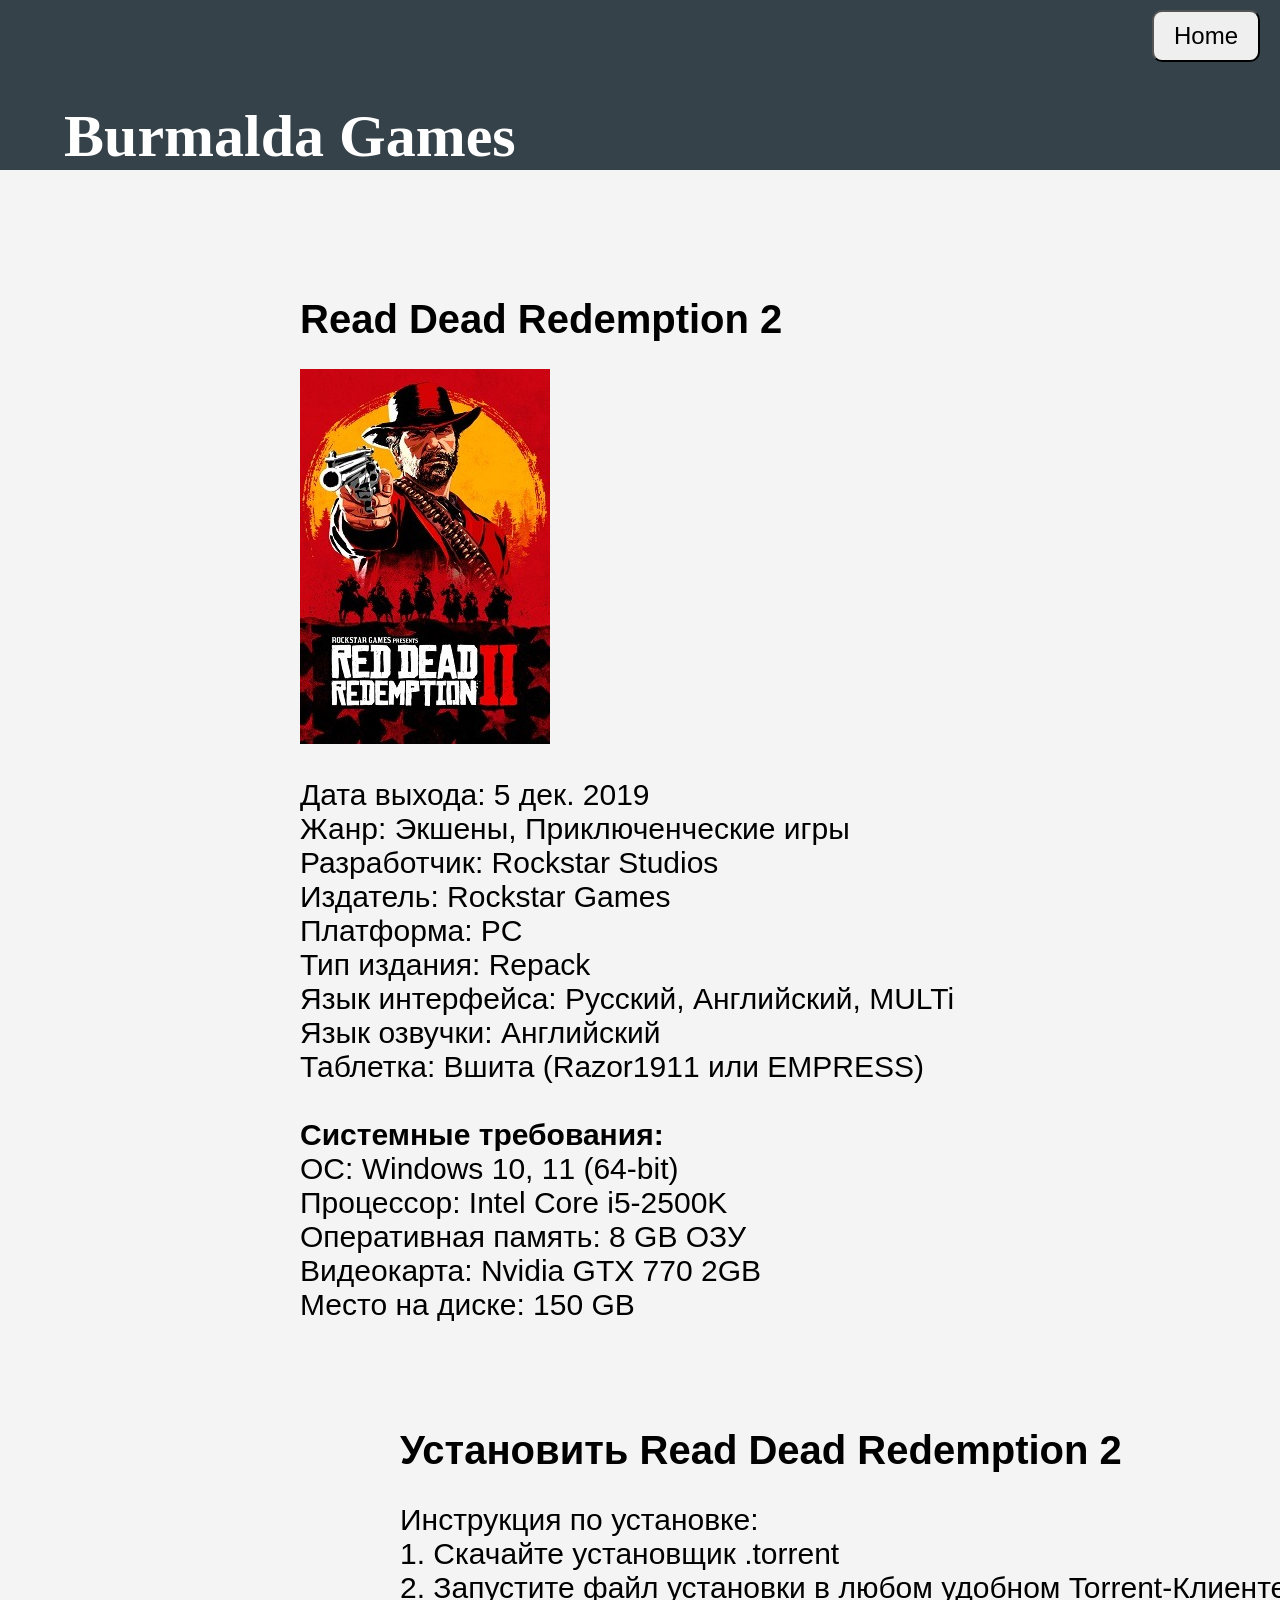
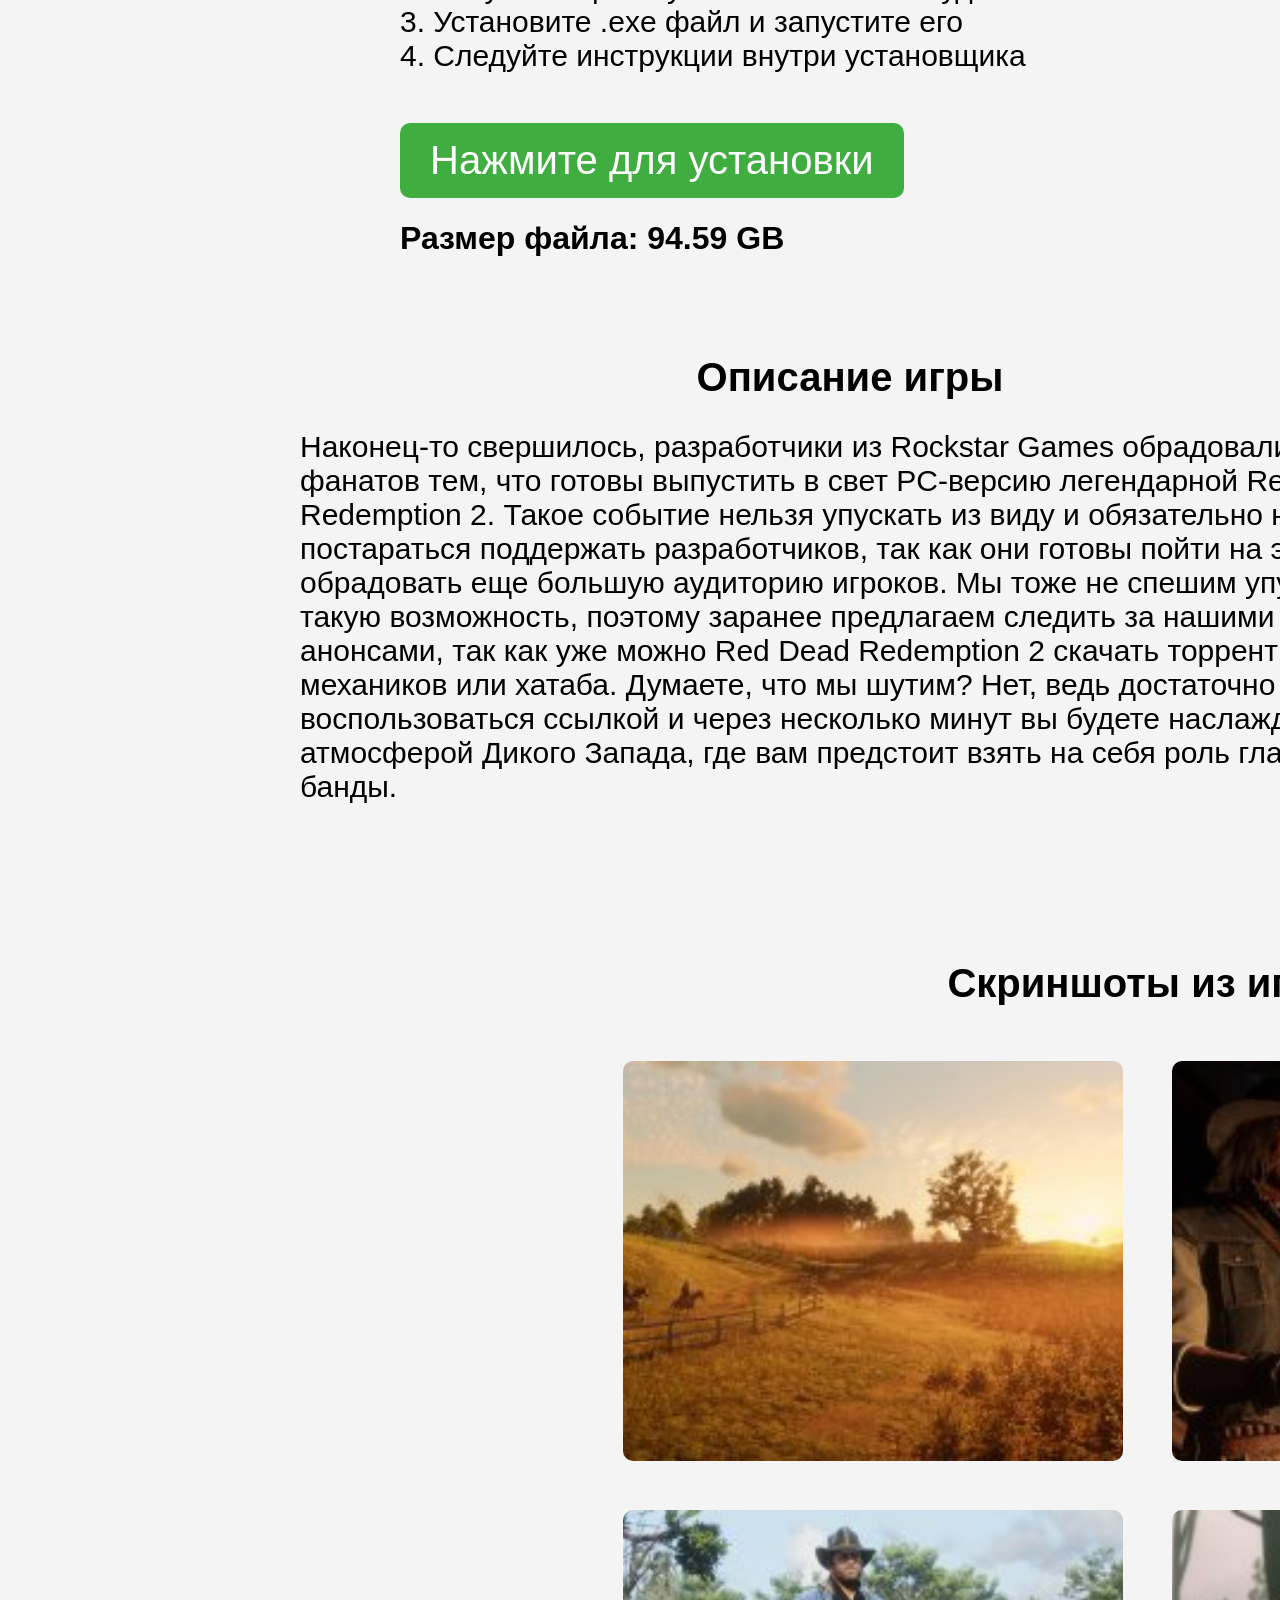
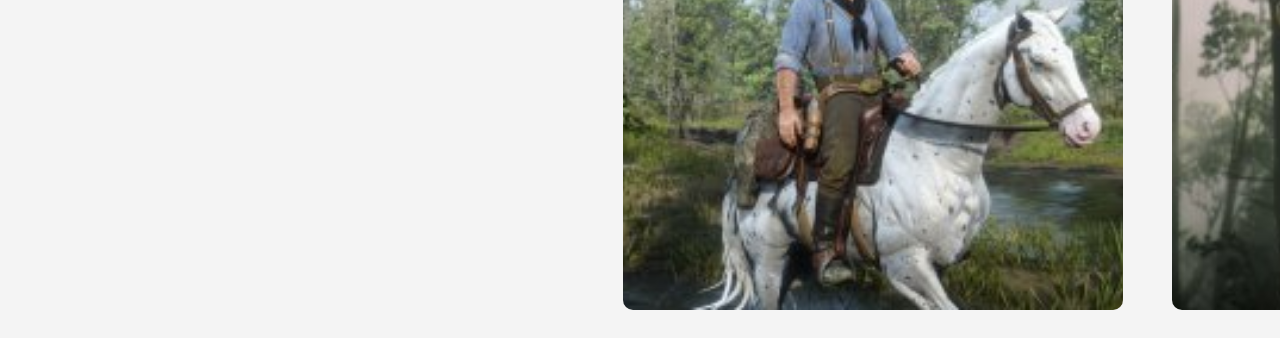
<file: rdr2.html>
<!DOCTYPE html>
<html lang="en">
<head>
    <meta charset="UTF-8">
    <link rel="stylesheet" href="style.css">
    <meta name="viewport" content="width=device-width, initial-scale=1.0">
    <title>Скачать RDR 2</title>
</head>
<body>
    <header>
        <a href="index.html"><button class="home-button">Home</button></a>
        <h1 class="title">Burmalda Games</h1>
    </header>

    <main>
          <div class="main-container">
            <div class="pc_info">
                <h1 style="font-size: 40px;">Read Dead Redemption 2</h1>
                <img src="4.jpg">
                <p>Дата выхода: 5 дек. 2019 <br>
Жанр: Экшены, Приключенческие игры<br>
Разработчик: Rockstar Studios<br>
Издатель: Rockstar Games<br>
Платформа: PC<br>
Тип издания: Repack<br>
Язык интерфейса: Русский, Английский, MULTi<br>
Язык озвучки: Английский<br>
Таблетка: Вшита (Razor1911 или EMPRESS)<br>
<br>
<b>Системные требования:</b><br>
ОС: Windows 10, 11 (64-bit)<br>
Процессор: Intel Core i5-2500K<br>
Оперативная память: 8 GB ОЗУ<br>
Видеокарта: Nvidia GTX 770 2GB<br>
Место на диске: 150 GB </p>

            </div>

            <div class="download">
                <h1 style="font-size: 40px;">Установить Read Dead Redemption 2</h1>
                <p>Инструкция по установке: <br>
                1. Скачайте установщик .torrent <br>
                2. Запустите файл установки в любом удобном Torrent-Клиенте <br>
                3. Установите .exe файл и запустите его<br>
                4. Следуйте инструкции внутри установщика</p>
                <a href="Read-Dead-Redemption-2.torrent" download><button class="download-button">Нажмите для установки</button></a>
                <h1>Размер файла: 94.59 GB</h1>
            </div>


            <div class="description">
                <h1 style="font-size: 40px; text-align: center;">Описание игры</h1>
                <p>Наконец-то свершилось, разработчики из Rockstar Games обрадовали фанатов тем, что готовы выпустить в свет PC-версию легендарной Red Dead Redemption 2. Такое событие нельзя упускать из виду и обязательно нужно постараться поддержать разработчиков, так как они готовы пойти на это и обрадовать еще большую аудиторию игроков. Мы тоже не спешим упускать такую возможность, поэтому заранее предлагаем следить за нашими анонсами, так как уже можно Red Dead Redemption 2 скачать торрент от механиков или хатаба. Думаете, что мы шутим? Нет, ведь достаточно воспользоваться ссылкой и через несколько минут вы будете наслаждаться атмосферой Дикого Запада, где вам предстоит взять на себя роль главы банды. </p>
            </div>

            <div class="screenshots">
                <h1 style="font-size: 40px; text-align: center;">Скриншоты из игры</h1>
                <table border="0" >
                    <tr align="center">
                        <td><img src="rdr2_icon1.jpg"></td>
                        
                        <td><img src="rdr2_icon2.jpg"></td>
                    </tr>
                    <tr align="center">
                        <td><img src="rdr2_icon3.jpg"></td>
                       
                        <td><img src="rdr2_icon4.jpg"></td>

                    </tr>
                </table>
            </div>
          </div>

    </main >
    
    <!-- <footer>
        <p>© 2026 Burmalda Games. <br> Все права защищены.</p>
    </footer> -->
    <script src="script.js"></script>
</body>
</html>
</file>
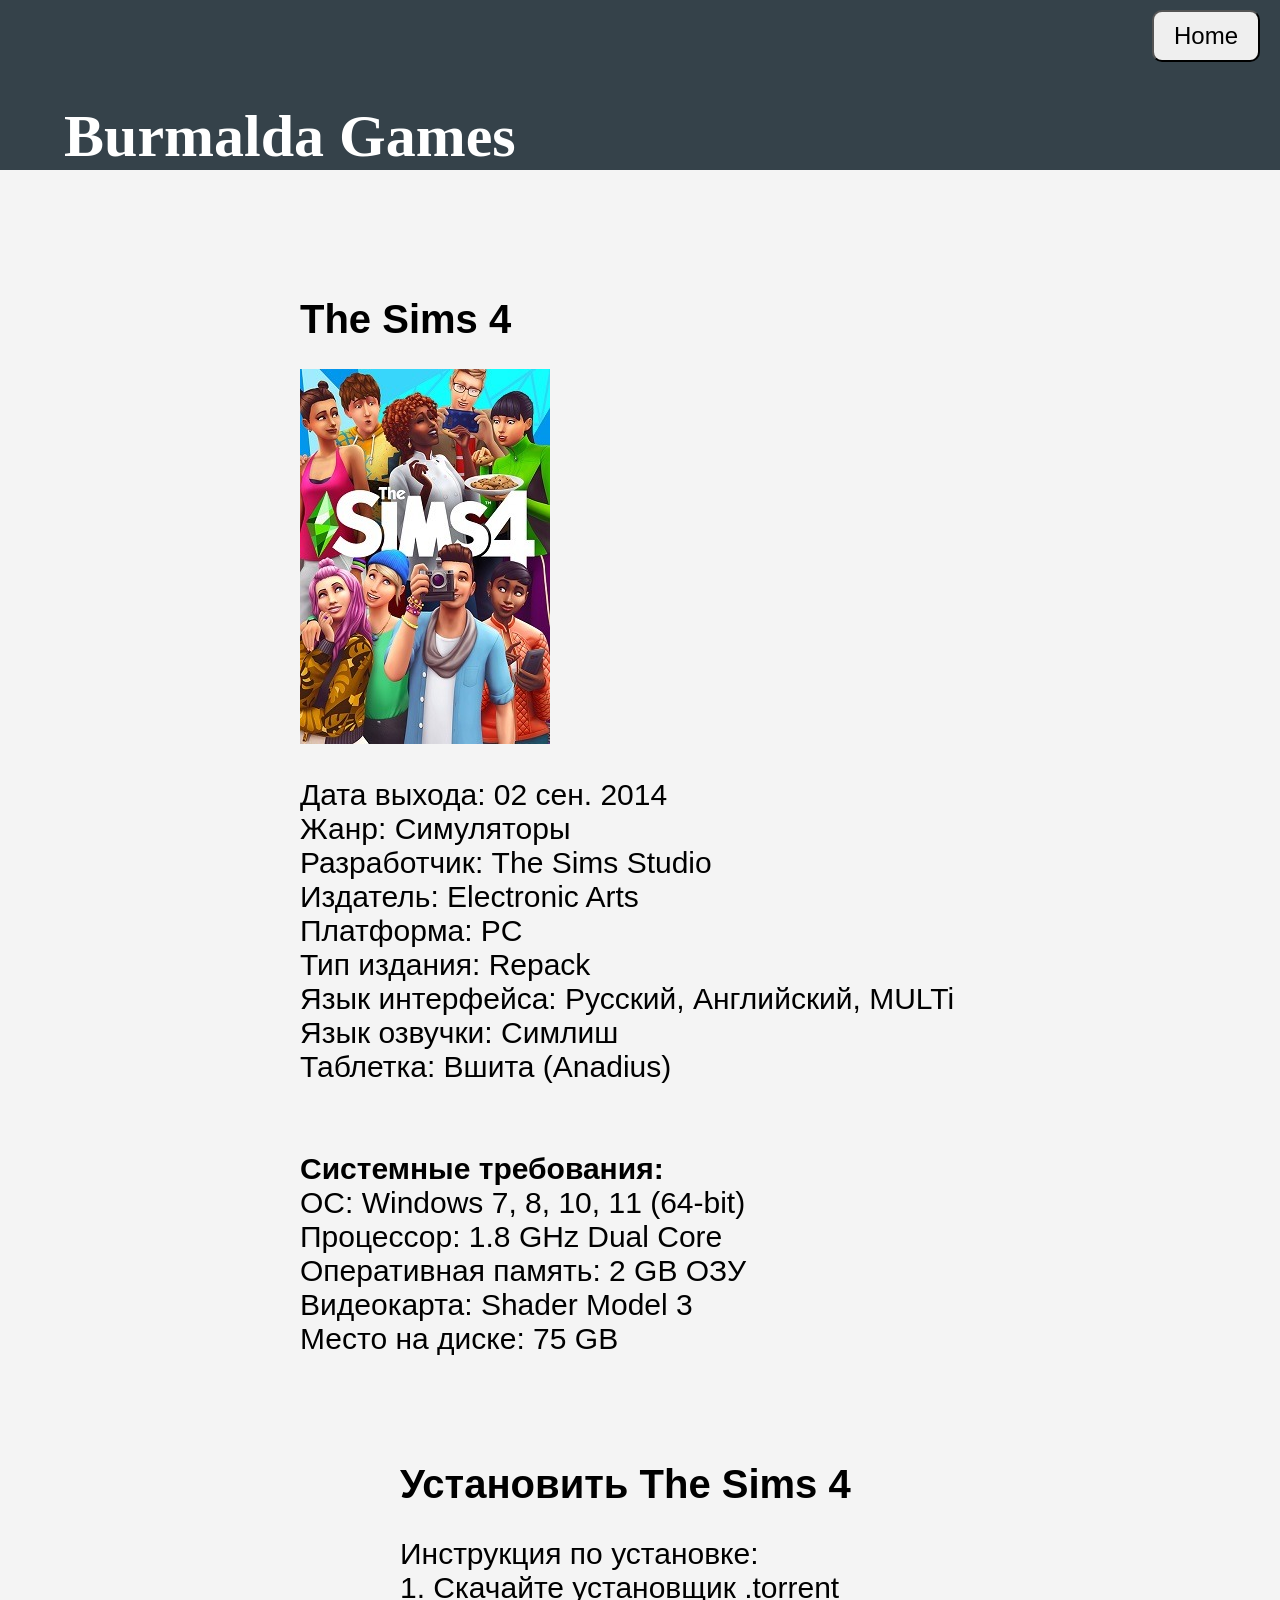
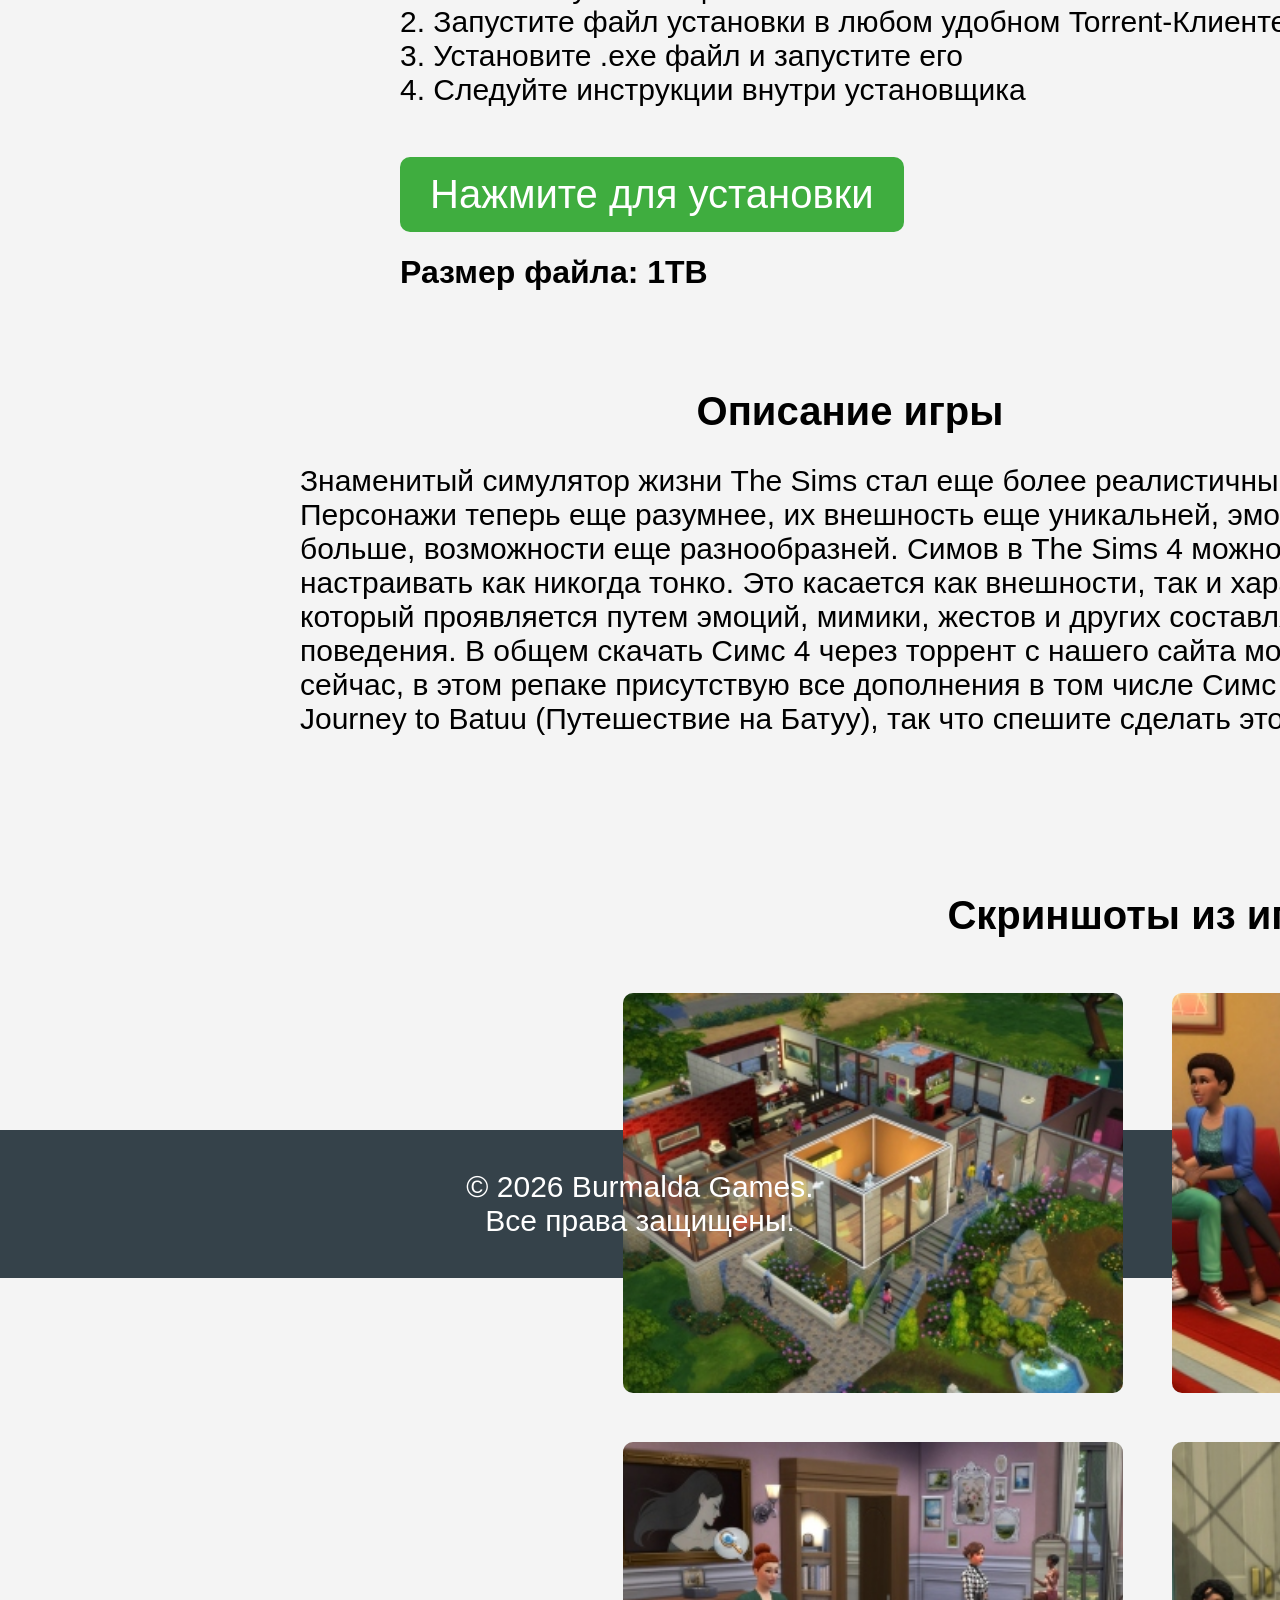
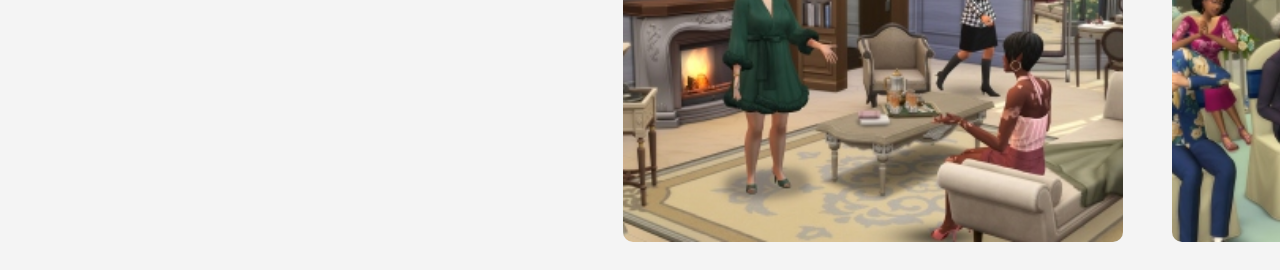
<file: sims4.html>
<!DOCTYPE html>
<html lang="en">
<head>
    <meta charset="UTF-8">
    <link rel="stylesheet" href="style.css">
    <meta name="viewport" content="width=device-width, initial-scale=1.0">
    <title>Скачать The Sims 4</title>
</head>
<body>
    <header>
        <a href="index.html"><button class="home-button">Home</button></a>
        <h1 class="title">Burmalda Games</h1>
    </header>

    <main>
          <div class="main-container">
            <div class="pc_info">
                <h1 style="font-size: 40px;">The Sims 4</h1>
                <img src="sims4.jpg">
                <p>Дата выхода: 02 сен. 2014<br>
Жанр: Симуляторы<br>
Разработчик: The Sims Studio<br>
Издатель: Electronic Arts<br>
Платформа: PC<br>
Тип издания: Repack<br>
Язык интерфейса: Русский, Английский, MULTi<br>
Язык озвучки: Симлиш<br>
Таблетка: Вшита (Anadius)<br>
<br>
<br>
<b>Системные требования: </b><br>
ОС: Windows 7, 8, 10, 11 (64-bit)<br>
Процессор: 1.8 GHz Dual Core<br>
Оперативная память: 2 GB ОЗУ<br>
Видеокарта: Shader Model 3<br>
Место на диске: 75 GB</p>
            </div>

            <div class="download">
                <h1 style="font-size: 40px;">Установить The Sims 4</h1>
                <p>Инструкция по установке: <br>
                1. Скачайте установщик .torrent <br>
                2. Запустите файл установки в любом удобном Torrent-Клиенте <br>
                3. Установите .exe файл и запустите его<br>
                4. Следуйте инструкции внутри установщика</p>
                <a href="The_Sims_4.torrent" download><button class="download-button">Нажмите для установки</button></a>
                <h1>Размер файла: 1TB</h1>
            </div>


            <div class="description">
                <h1 style="font-size: 40px; text-align: center;">Описание игры</h1>
                <p>Знаменитый симулятор жизни The Sims стал еще более реалистичным! Персонажи теперь еще разумнее, их внешность еще уникальней, эмоций еще больше, возможности еще разнообразней. Симов в The Sims 4 можно настраивать как никогда тонко. Это касается как внешности, так и характера, который проявляется путем эмоций, мимики, жестов и других составляющих поведения. В общем скачать Симс 4 через торрент с нашего сайта можно уже сейчас, в этом репаке присутствую все дополнения в том числе Симс 4 Journey to Batuu (Путешествие на Батуу), так что спешите сделать это...</p> </div>

            <div class="screenshots">
                <h1 style="font-size: 40px; text-align: center;">Скриншоты из игры</h1>
                <table border="0" >
                    <tr align="center">
                        <td><img src="sims4_icon.jpg"></td>
                        
                        <td><img src="sims4_icon2.jpg"></td>
                    </tr>
                    <tr align="center">
                        <td><img src="sims4_icon3.jpg"></td>
                       
                        <td><img src="sims4_icon4.jpg"></td>

                    </tr>
                </table>
            </div>
          </div>

    </main >
    
    <footer>
        <p>© 2026 Burmalda Games. <br> Все права защищены.</p>
    </footer>
    <script src="script.js"></script>
</body>
</html>
</file>
<file: style.css>
html {
  scroll-behavior: smooth;
}

body {
    font-family: Arial, sans-serif;
    background-color: #f4f4f4;
    margin: 0;
    padding: 0;
}

header {
    background: #35424a;
    color: #ffffff;
    padding: 10px 0;
    height:150px;
}

footer {
    background: #35424a;
    color: #ffffff;
    text-align: center;
    padding: 10px 0;
    margin-top: 1750px;
}

.title{
    font-size: 60px;  
    margin-left:5%;
    font-family:'Times New Roman', Times, serif;

}

.home-button{
    margin-left:90%;
    padding:10px 20px;
    font-size:24px;
    border-radius:10px;
    
}


.gta5-container {
    margin-top:5%;
    width: 500px;
    height: 500px;
    text-align: center;
}

a, a:visited, a:active {
    text-decoration: none;
}

a:hover {
    text-decoration: underline;
    text-decoration-color: black;
}

.gtaText{
    color: black;
    font-size: 40px;
    font-family: 'Times New Roman', Times, serif;
}

button:hover {
    background-color: #BDBDBD ;
}

main {
    display: flex;
    flex-direction: row;
    gap: 50px;
    padding: 50px 200px 0px 200px;
    justify-content: flex-start;
    height:760px;
}

.euro-truck-container {
    margin-top: 5%;
    width: 500px;
    height: 500px;
    text-align: center;
}

.gta5-stack {
    display: flex;
    flex-direction: column;
    gap: 100px;
    margin-top:5%;
}

.euro-truck-stack {
    display: flex;
    flex-direction: column;
    gap: 100px;
    margin-top:5%;
}

.sims4-stack {
    display: flex;
    flex-direction: column;
    gap: 100px;
    margin-top:5%;
}

.rdr2-container {
    width: 500px;
    height: 500px;
    text-align: center;
}

.metro-container {
    width: 500px;
    height: 500px;
    text-align: center;
}

.mafia-container {
    width: 500px;
    height: 500px;
    text-align: center;
}

.main-container {
    display: flex;
    flex-direction: row;
    flex-wrap: wrap;
    gap: 50px;
    padding: 50px 200px 0px 100px;
}


.pc_info {
    flex: 0 0 auto;
}

.description {
    width: 100%;    
}

p{
    font-size:30px;
}

.screenshots {
    display: grid;
    gap:5px;
    padding: 50px 27% 0px 27%;
    

}

.screenshots img {
    width: 500px;
    height: 400px;
    object-fit: cover;
    border-radius: 10px;    
}

.screenshots table {
    width: 1100px;
    height:900px;
}


.download {
    margin-left: 100px;
}

.download-button {
    padding: 15px 30px;
    font-size: 40px;
    background-color: #3fad3f;
    color: white;
    border: none;
    border-radius: 10px;
    cursor: pointer;
    margin-top: 20px;
}

.download-button:hover {
    background-color: #BDBDBD;
}


.sims4-container {
    margin-top: 5%;
    width: 500px;
    height: 500px;
    text-align: center;
}
</file>
